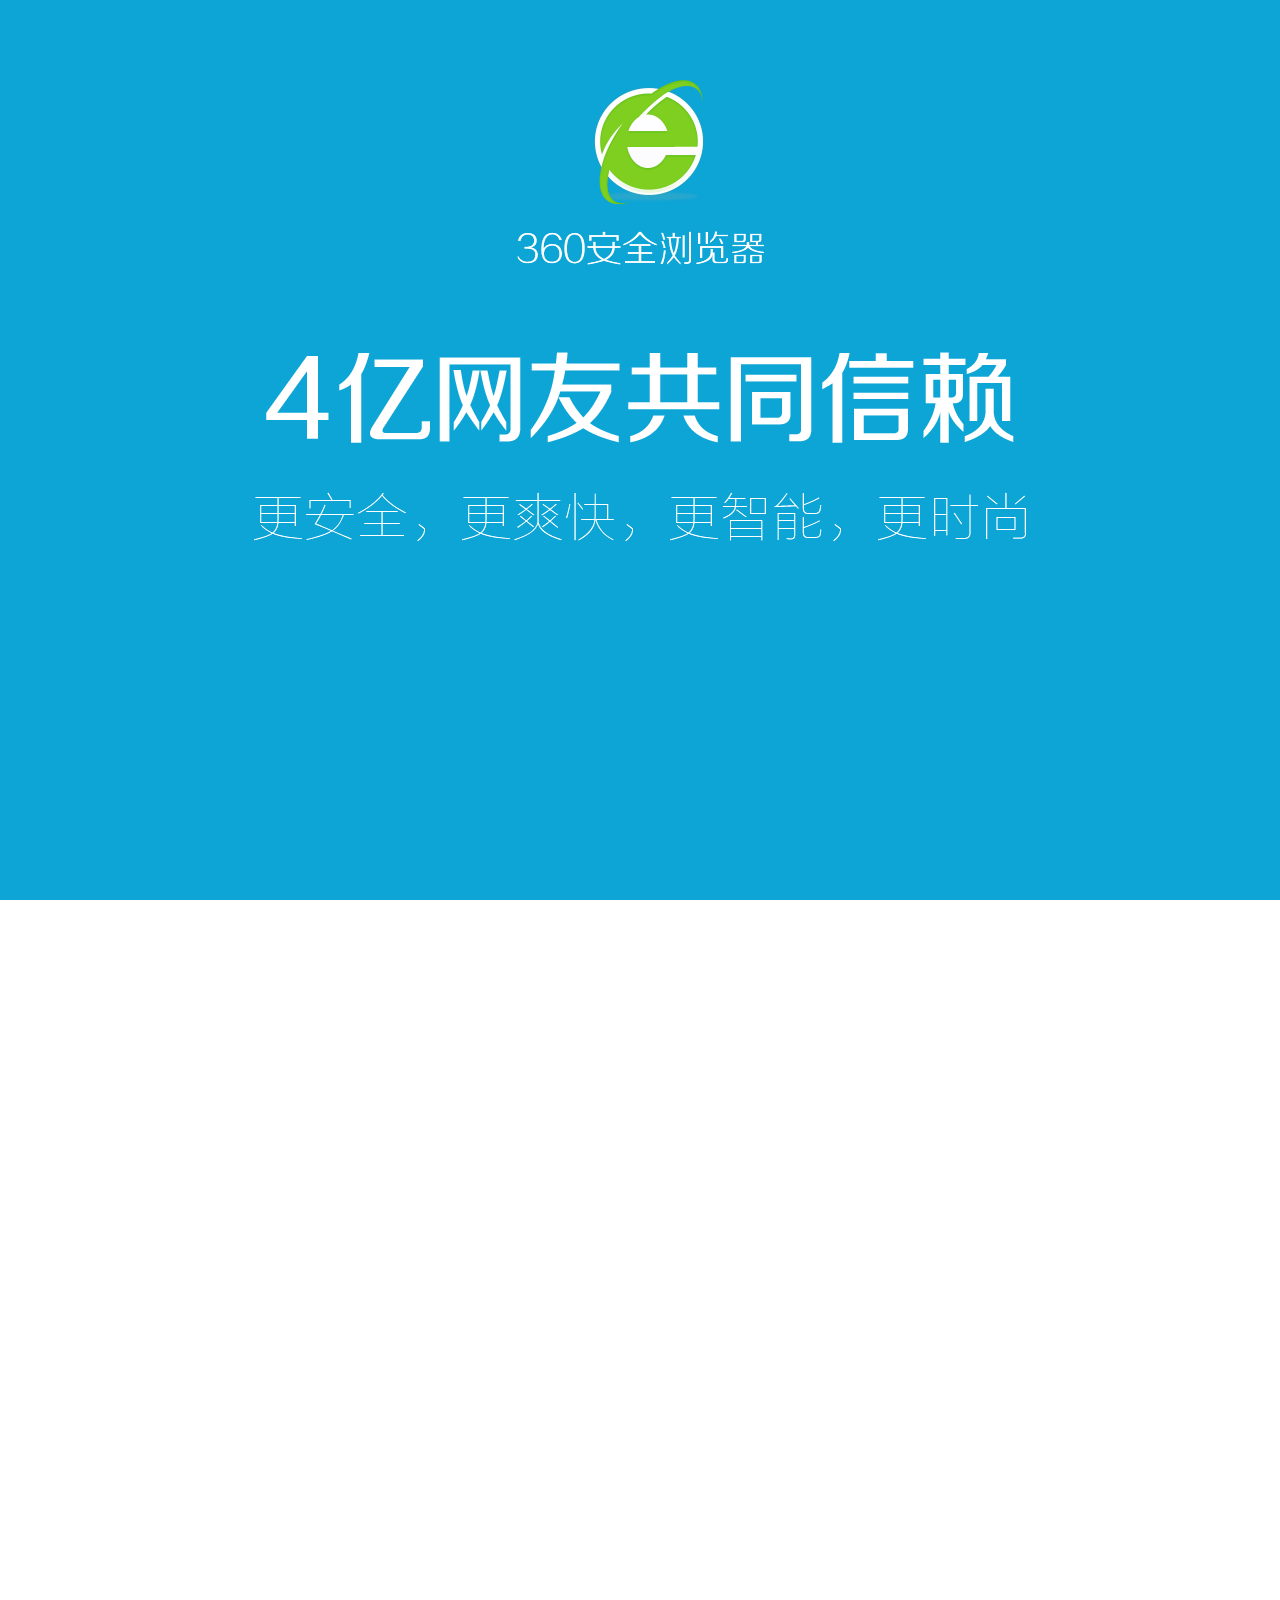
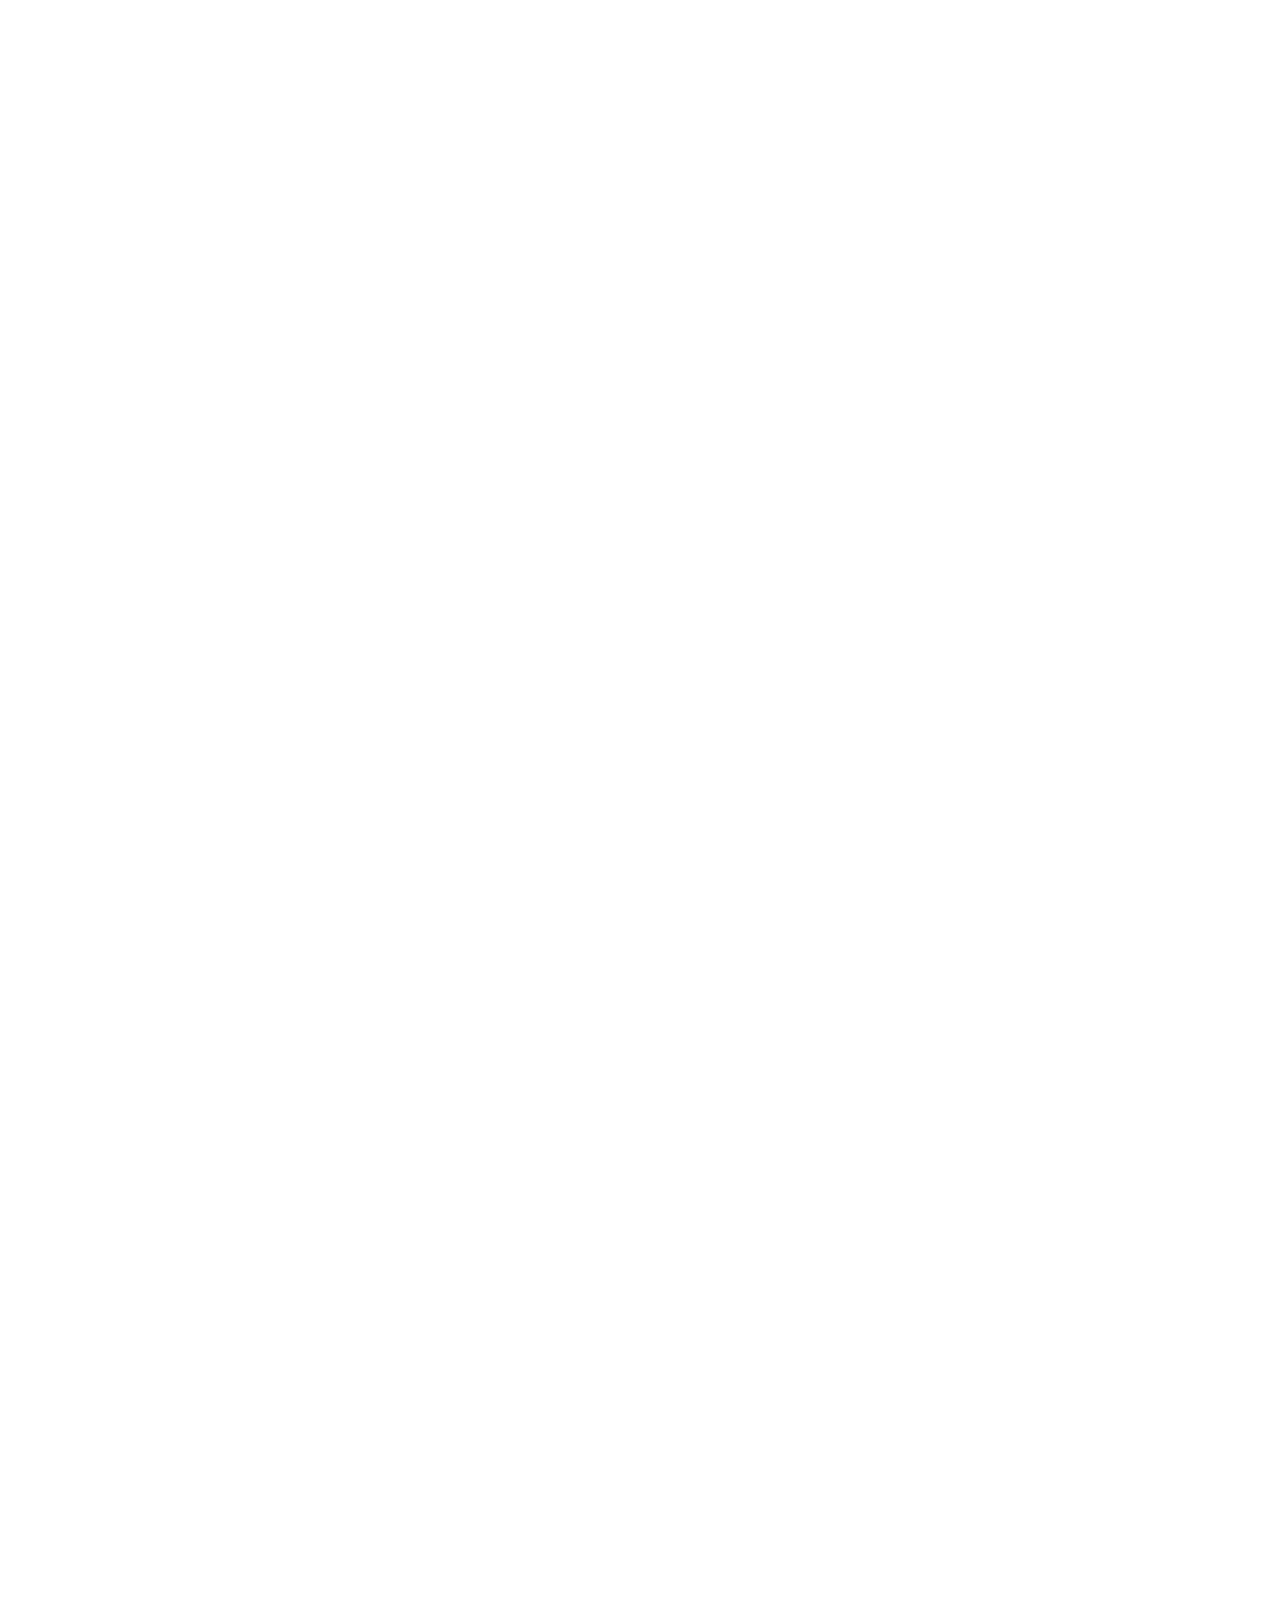
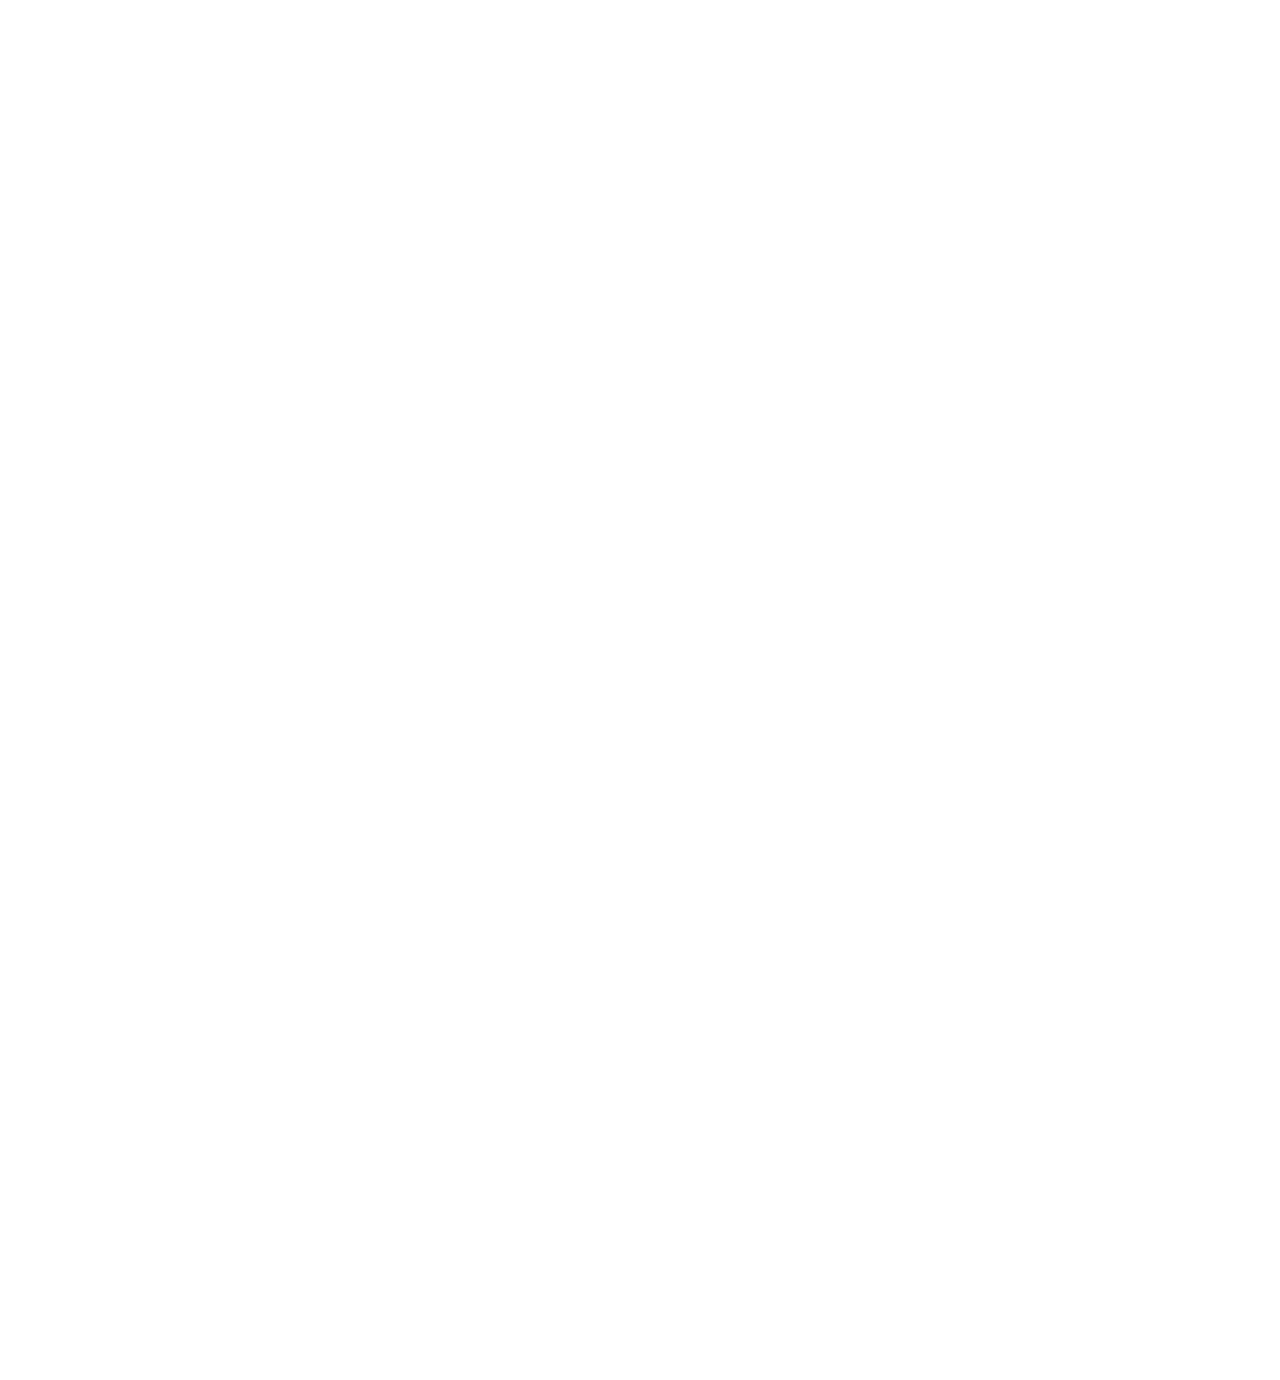
<file: 360.html>
<!DOCTYPE html>
<html lang="en">
<head>
	<meta charset="UTF-8">
	<title>360</title>
	<link rel="stylesheet" href="css/360.css">
</head>
<body>
	<div id="fullpage">
		<!-- 第一屏 -->
		<div class="section first">
			<!-- LOGO -->
			<div class="logo"></div>
			<!-- 文字 -->
			<div class="text">
				<img src="images/360Img/text_1.png" alt="">
				<img src="images/360Img/text_2.png" alt="">
				<img src="images/360Img/text_3.png" alt="">
				<img src="images/360Img/text_4.png" alt="">
				<img src="images/360Img/text_5.png" alt="">
				<img src="images/360Img/text_6.png" alt="">
				<img src="images/360Img/text_7.png" alt="">
				<img src="images/360Img/text_8.png" alt="">
			</div>
			<!-- 信息 -->
			<div class="info"></div>
		</div>
		<!-- 第二屏 -->
		<div class="section second">
			<!-- 盾牌 -->
			<div class="shield">
				<img src="images/360Img/shield_1.png" alt="">
				<img src="images/360Img/shield_2.png" alt="">
				<img src="images/360Img/shield_3.png" alt="">
				<img src="images/360Img/shield_4.png" alt="">
				<img src="images/360Img/shield_5.png" alt="">
				<img src="images/360Img/shield_6.png" alt="">
				<img src="images/360Img/shield_7.png" alt="">
				<img src="images/360Img/shield_8.png" alt="">
				<img src="images/360Img/shield_9.png" alt="">
			</div>
			<!-- 信息 -->
			<div class="info"></div>
		</div>
		<!-- 第三屏 -->
		<div class="section third">
			<!-- 信息 -->
			<div class="info"></div>
			<!-- 圆环 -->
			<div class="circle"></div>
			<!-- 火箭 -->
			<div class="rocket"></div>
		</div>
		<!-- 第四屏 -->
		<div class="section fourth">
			<!-- 搜索 -->
			<div class="search">
				<div class="key"></div>
				<div class="input"></div>
				<div class="wrap">
					<div class="result"></div>
				</div>
			</div>
			<!-- 信息 -->
			<div class="info"></div>
		</div>
		<!-- 第五屏 -->
		<div class="section fifth">
			<!-- 信息 -->
			<div class="info"></div>
			<!-- 浏览器 -->
			<div class="broswer">
				<!-- 四边框 -->
				<div class="leftline"></div>
				<div class="topline"></div>
				<div class="rightline"></div>
				<div class="bottomline"></div>
				<!-- 工具栏 -->
				<div class="toolbar"></div>
				<!-- 边框盒子 -->
				<div class="box">
					<span></span>
				</div>
				<div class="line"></div>
				<!-- 其它 -->
				<div class="extra"></div>
			</div>
		</div>
	</div>
	<script src="lib/jquery/jquery.min.js"></script>
	<script src="lib/jquery.fullPage.min.js"></script>
	<script>
		$('#fullpage').fullpage({
			// 设置背景色
			sectionsColor : ['#0da5d6', '#2AB561', '#DE8910', '#16BA9D', '#0DA5D6'],
			afterLoad: function (anchorLink, index) {
				$('.section').removeClass('current');
				
				// 延时100毫秒执行
				setTimeout(function () {
					$('.section').eq(index - 1).addClass('current');
				}, 100);
			}
		});
	</script>
</body>
</html>
</file>
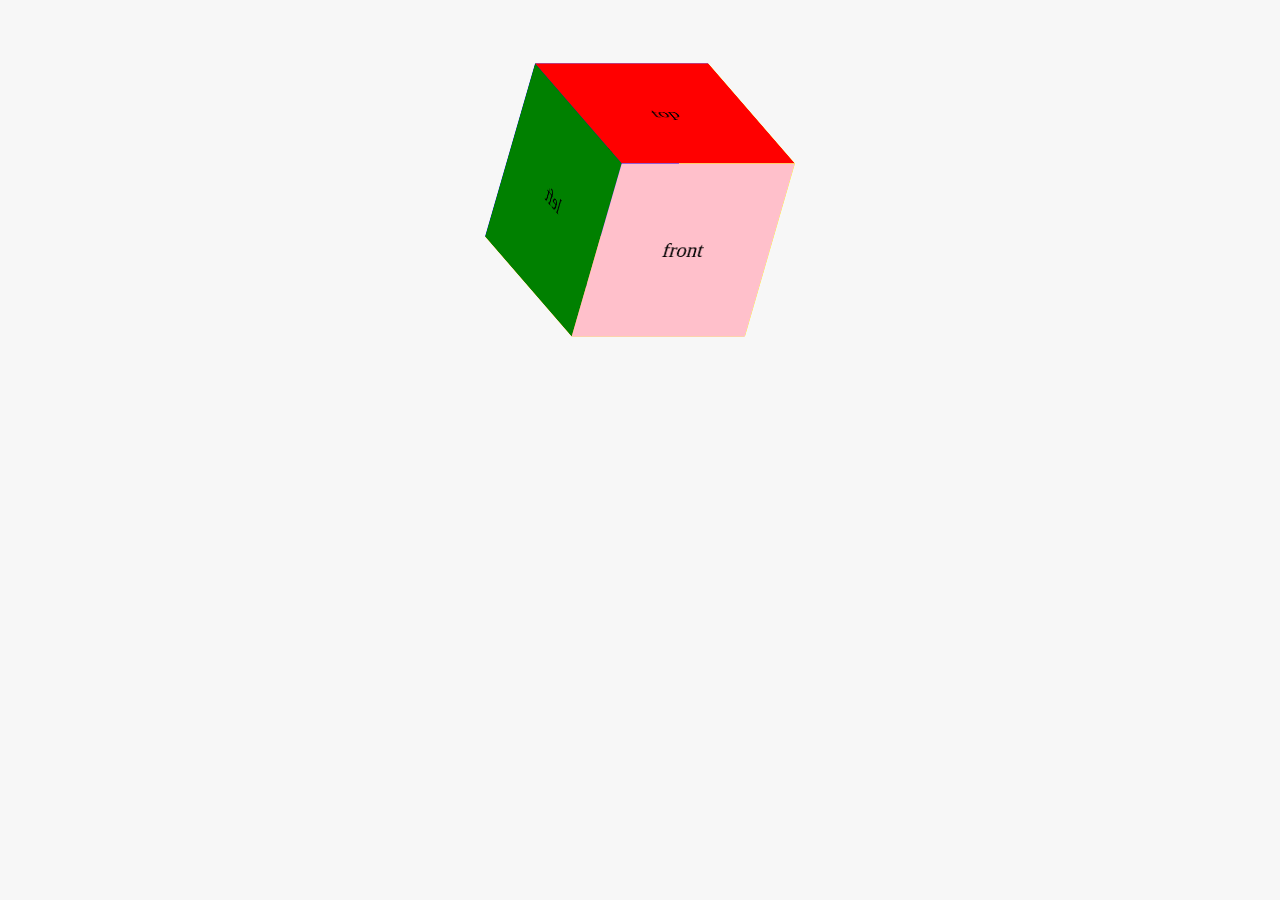
<file: 3D.html>
<!DOCTYPE html>
<html lang="en">
<head>
	<meta charset="UTF-8">
	<title>CSS 3D转换</title>
	<style>
		body {
			margin: 0;
			padding: 0;
			background-color: #F7F7F7;
		}

		.box {
			width: 200px;
			height: 200px;
			text-align: center;
			line-height: 200px;
			font-size: 24px;
			margin: 100px auto;
			position: relative;
			transform: rotateY(30deg) rotateX(-30deg);
			transform-style: preserve-3d;

			animation: rotate 8s linear infinite;
		}

		.front, .back, .left, .right, .top, .bottom {
			width: 200px;
			height: 200px;
			position: absolute;
			top: 0;
			left: 0;
			/*opacity: 0.5;*/
		}

		.front {
			background-color: pink;
			transform: rotateY(0) translateZ(100px);
		}

		.back {
			background-color: blue;
			transform:  translateZ(-100px);
		}

		.left {
			background-color: green;
			transform:  rotateY(90deg) translateZ(-100px);
		}

		.right {
			background-color: yellow;
			transform: rotateY(90deg) translateZ(100px);
		}

		.top {
			background-color: red;
			transform: rotateX(90deg) translateZ(100px);
		}

		.bottom {
			background-color: orange;
			transform:  rotateX(90deg) translateZ(-100px);
		}

		@keyframes rotate {
			from {
				transform: rotateX(0) rotateY(360deg);
			}

			to {
				transform: rotateX(360deg) rotateY(0);
			}
		}
	</style>
</head>
<body>
	<div class="box">
		<div class="front">front</div>
		<div class="back">back</div>
		<div class="left">left</div>
		<div class="right">right</div>
		<div class="top">top</div>
		<div class="bottom">bottom</div>
	</div>
</body>
</html>
</file>
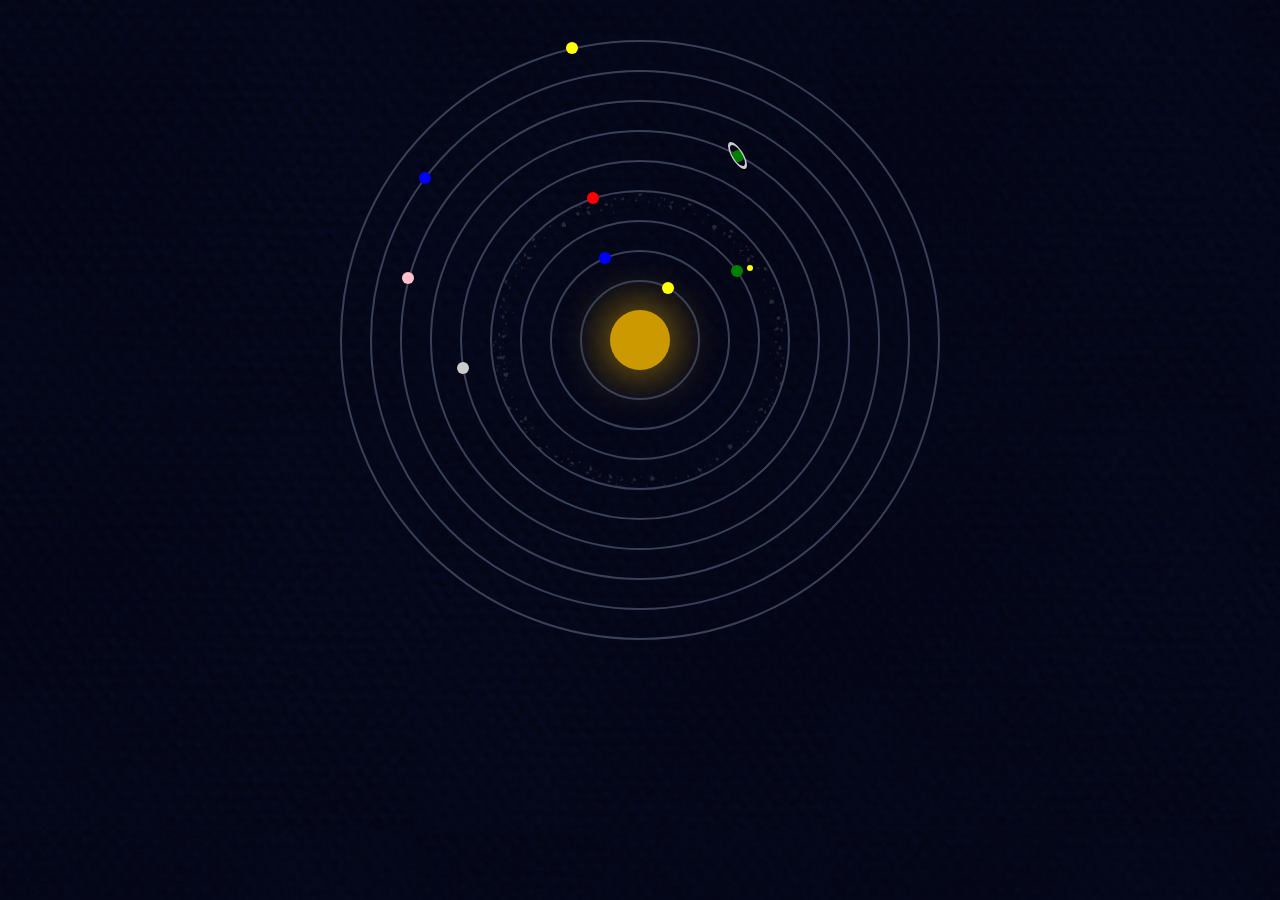
<file: C3.html>
<!DOCTYPE html>
<html lang="en">
<head>
	<meta charset="UTF-8">
	<title>CSS3 动画宇宙</title>
	<style>
		body {
			margin: 0;
			padding: 0;
			background: #080e24 url(images/C3Img/bg.jpg) repeat;
		}

		ul {
			width: 600px;
			height: 600px;
			margin: 40px auto;
			position: relative;
			list-style: none;
		}

		ul li {
			border: 2px solid #394057;
			position: absolute;
			left: 50%;
			top: 50%;
			border-radius: 50%;
			transform: translate(-50%, -50%);
			box-sizing: border-box;

			animation-iteration-count: infinite;
			animation-timing-function: linear;
			animation-name: orbit;
		}

		ul li span {
			display: block;
			position: absolute;
			left: 0;
			width: 12px;
			height: 12px;
			border-radius: 50%;
		}

		ul li:nth-child(1) {
			width: 60px;
			height: 60px;
			border: none;
			box-shadow: 0 0 50px #c90;
			background-color: #C90;
			animation-duration: 5s;
		}

		ul li:nth-child(2) {
			width: 120px;
			height: 120px;
			animation-duration: 6s;
		}

		ul li:nth-child(2) span {
			background-color: yellow;
			left: 80px;
			top: 0;
		}

		ul li:nth-child(3) {
			width: 180px;
			height: 180px;
			animation-duration: 10s;
		}

		ul li:nth-child(3) span {
			background-color: blue;
			left: 47px;
			top: 0;
		}

		ul li:nth-child(4) {
			width: 240px;
			height: 240px;
			animation-duration: 12s;
		}

		ul li:nth-child(4) > span {
			background-color: green;
			left: 209px;
			top: 43px;
			animation: orbit 2s infinite linear;
		}

		ul li:nth-child(4) > span span {
			width: 6px;
			height: 6px;
			left: 16px;
			background-color: yellow;
		}

		ul li:nth-child(5) {
			width: 300px;
			height: 300px;
			background-image: url(images/C3Img/asteroids_meteorids.png);
			background-size: cover;
			animation-duration: 25s;
		}

		ul li:nth-child(5) span {
			background-color: red;
			left: 95px;
			top: 0;
		}

		ul li:nth-child(6) {
			width: 360px;
			height: 360px;
			animation-duration: 20s;
		}

		ul li:nth-child(6) span {
			background-color: #CCC;
			left: -5px;
			top: 200px;
		}

		ul li:nth-child(7) {
			width: 420px;
			height: 420px;
			animation-duration: 30s;
		}

		ul li:nth-child(7) > span {
			background-color: green;
			left: 300px;
			top: 18px;
		}

		ul li:nth-child(7) > span span {
			width: 15px;
			height: 15px;
			border: 2px solid #CCC;
			left: -4px;
			top: -4px;
			transform: skew(0, 45deg);
		}

		ul li:nth-child(8) {
			width: 480px;
			height: 480px;
			animation-duration: 35s;
		}

		ul li:nth-child(8) span {
			background-color: pink;
			left: 0;
			top: 170px;
		}

		ul li:nth-child(9) {
			width: 540px;
			height: 540px;
			animation-duration: 40s;
		}

		ul li:nth-child(9) span {
			background-color: blue;
			left: 47px;
			top: 100px;
		}

		ul li:nth-child(10) {
			width: 600px;
			height: 600px;
			animation-duration: 45s;
		}

		ul li:nth-child(10) span {
			background-color: yellow;
			left: 224px;
			top: 0;
		}

		@keyframes orbit {
			0% {
				transform: translate(-50%, -50%) rotate(0deg);
			}

			100% {
				transform: translate(-50%, -50%) rotate(360deg);
			}
		}
	</style>
</head>
<body>
	<ul>
		<li></li>
		<li><span></span></li>
		<li><span></span></li>
		<li><span><span></span></span></li>
		<li><span></span></li>
		<li><span></span></li>
		<li><span><span></span></span></li>
		<li><span></span></li>
		<li><span></span></li>
		<li><span></span></li>
	</ul>
</body>
</html>
</file>
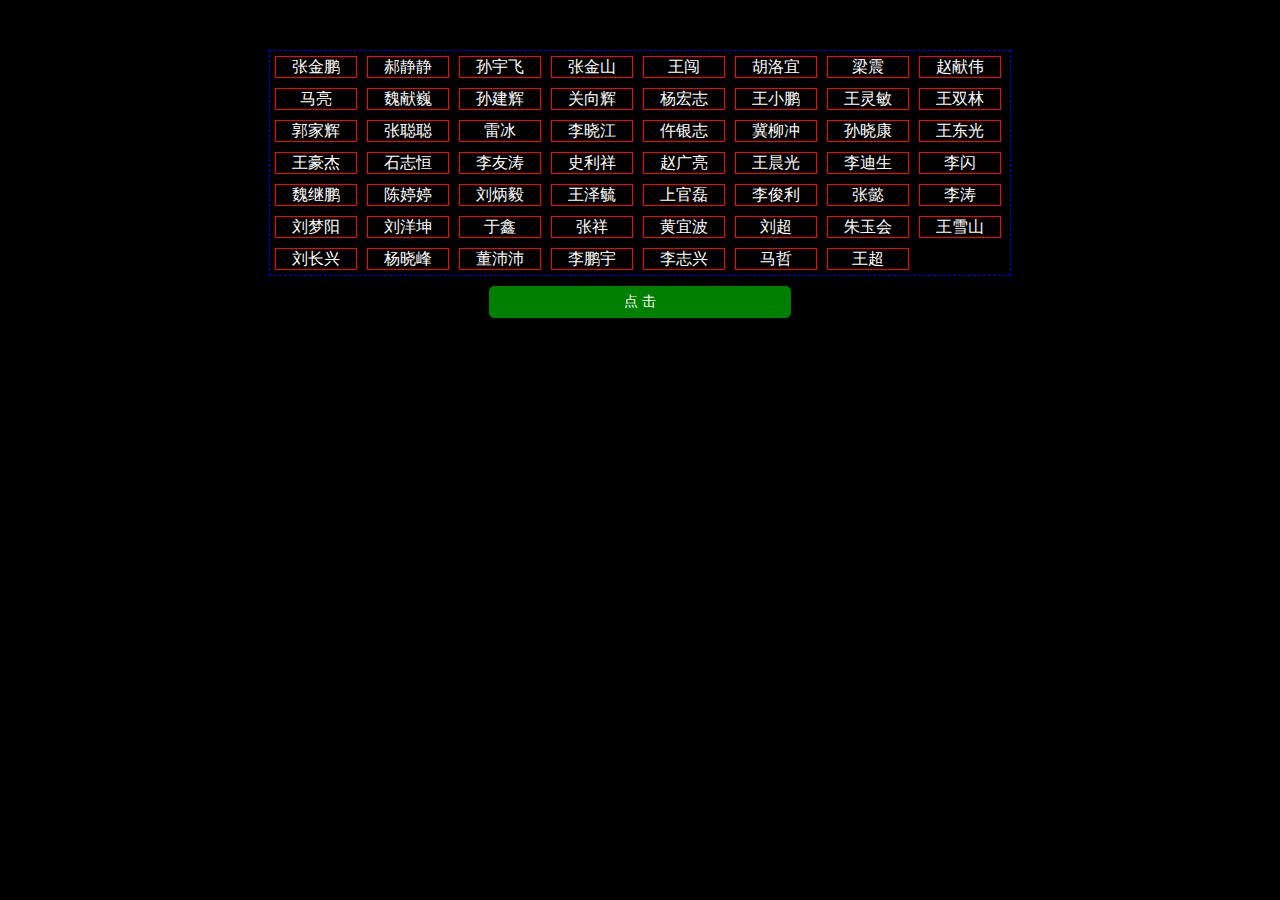
<file: callTheRoll.html>
<!-- Dk 2016年4月9日 23:43:40 -->
<!doctype html>
<html>
<head>
    <meta charset="utf-8"/>
    <title>随机点名</title>
    <style type="text/css">
        body {
            background-color: #000;
        }
        .rect {
            width: 80px;
            height: 20px;
            border: 1px solid red;
            line-height: 20px;
            text-align: center;
            float: left;
            margin: 5px 5px;
            color: #fff;
        }
        #container {
            width: 740px;
            margin: 50px auto 10px;
            border: 1px dashed blue;
        }
        .clear {
            clear: both;
        }
        #button {
            width: 300px;
            height: 30px;
            border: 1px solid green;
            border-radius: 5px;
            color: #fff;
            background-color: green;
            font-size: 14px;
            line-height: 30px;
            text-align: center;
            margin: 0 auto;
            cursor: pointer;
        }
        #button:active {
            background-color: lightgreen;
        }
        .select {
            background-color: yellow;
            color: #000;
        }
    </style>
    <script type="text/Javascript" id="data">
        /*
        张金鹏 郝静静 孙宇飞 张金山 王闯  胡洛宜 梁震  赵献伟 马亮  魏献巍 孙建辉 关向辉 杨宏志 王小鹏 王灵敏 王双林 郭家辉 张聪聪
        雷冰  李晓江 仵银志 冀柳冲 孙晓康 王东光 王豪杰 石志恒 李友涛 史利祥 赵广亮 王晨光 李迪生 李闪  魏继鹏 陈婷婷 刘炳毅 王泽毓
        上官磊 李俊利 张懿  李涛  刘梦阳 刘洋坤 于鑫  张祥  黄宜波 刘超  朱玉会 王雪山 刘长兴 杨晓峰 董沛沛 李鹏宇 李志兴 马哲  王超
         */
    </script>
    <script type="text/Javascript">
        var D = {
            id: function (idName) {
                return document.getElementById(idName);
            },
            getData: function (idName) {
                var node = this.id(idName),
                        txt;
                txt = node
                        .innerHTML
                        .replace(/\/\*|\*\//g, "")
                        .replace(/\s+/g, " ")
                        .trim();
                node.parentNode.removeChild(node);
                return txt.split(' ');
            },
            cFrag: function () {
                return document.createDocumentFragment();
            },
            cElem: function (name) {
                return document.createElement(name);
            }
        }
        onload = function () {
            // 添加数据
            var list = D.getData('data'),
                    docfrag = D.cFrag(),
                    nodes = [], i,
                    clearNode;
            for (i = 0; i < list.length; i++) {
                var div = D.cElem('div');
                div.innerHTML = list[i];
                div.className = 'rect';
                docfrag.appendChild(div);
                nodes.push(div);
            }
            D.id('container').appendChild(docfrag);
            clearNode = D.cElem('div');
            clearNode.className = 'clear';
            D.id('container').appendChild(clearNode);
            // 绑定计时器
            var start = false,
                    interval,
                    select;
            D.id('button').onclick = function () {
                if (start) { 	// 滚动
                    clearInterval(interval);
                    this.innerHTML = '点 击';
                } else { 		// 停止
                    interval = setInterval(function () {
                        if (select) select.className = 'rect';
                        var i = parseInt(Math.random() * 1000) % list.length;
                        select = nodes[i];
                        select.className += ' select';
                    }, 5);
                    this.innerHTML = '停 止';
                }
                start = !start;
            };
        };
    </script>
</head>
<body>
<div id="container">
</div>
<div id="button">点 击</div>
</body>
</html>
</file>
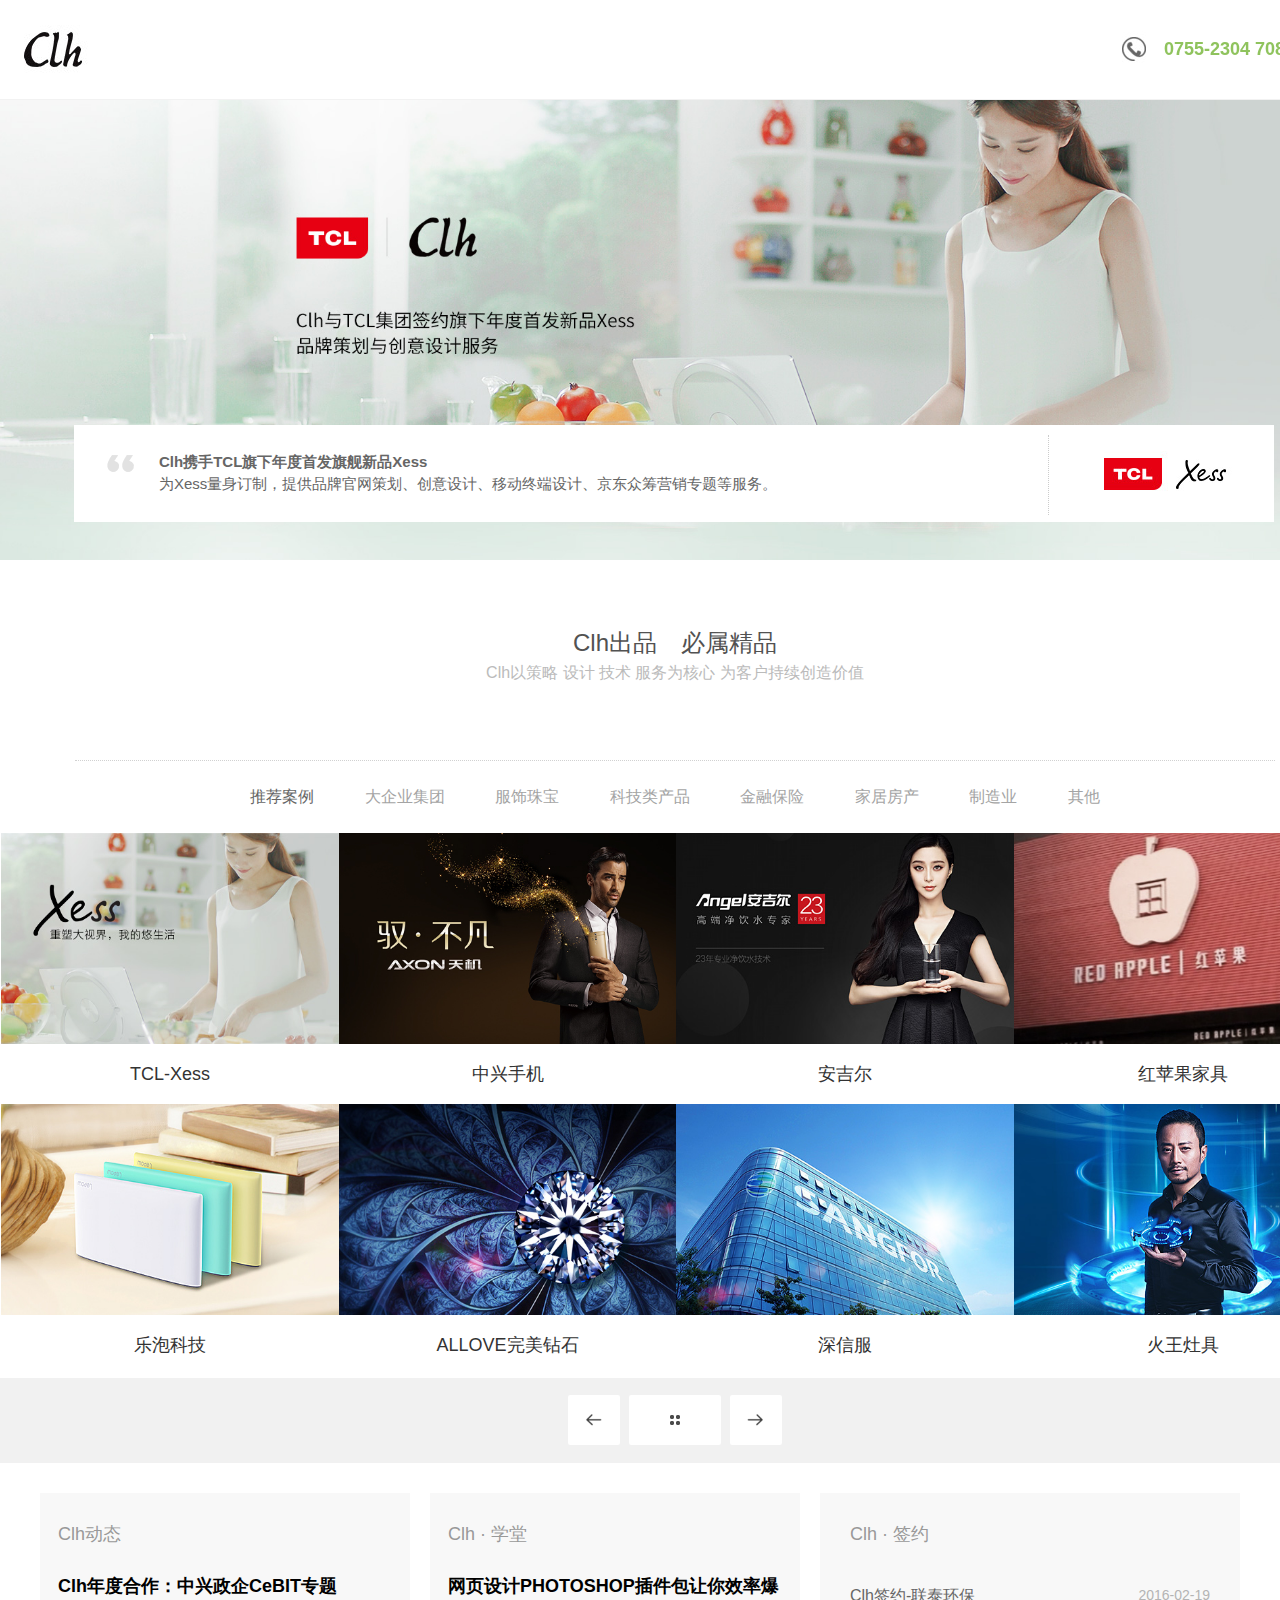
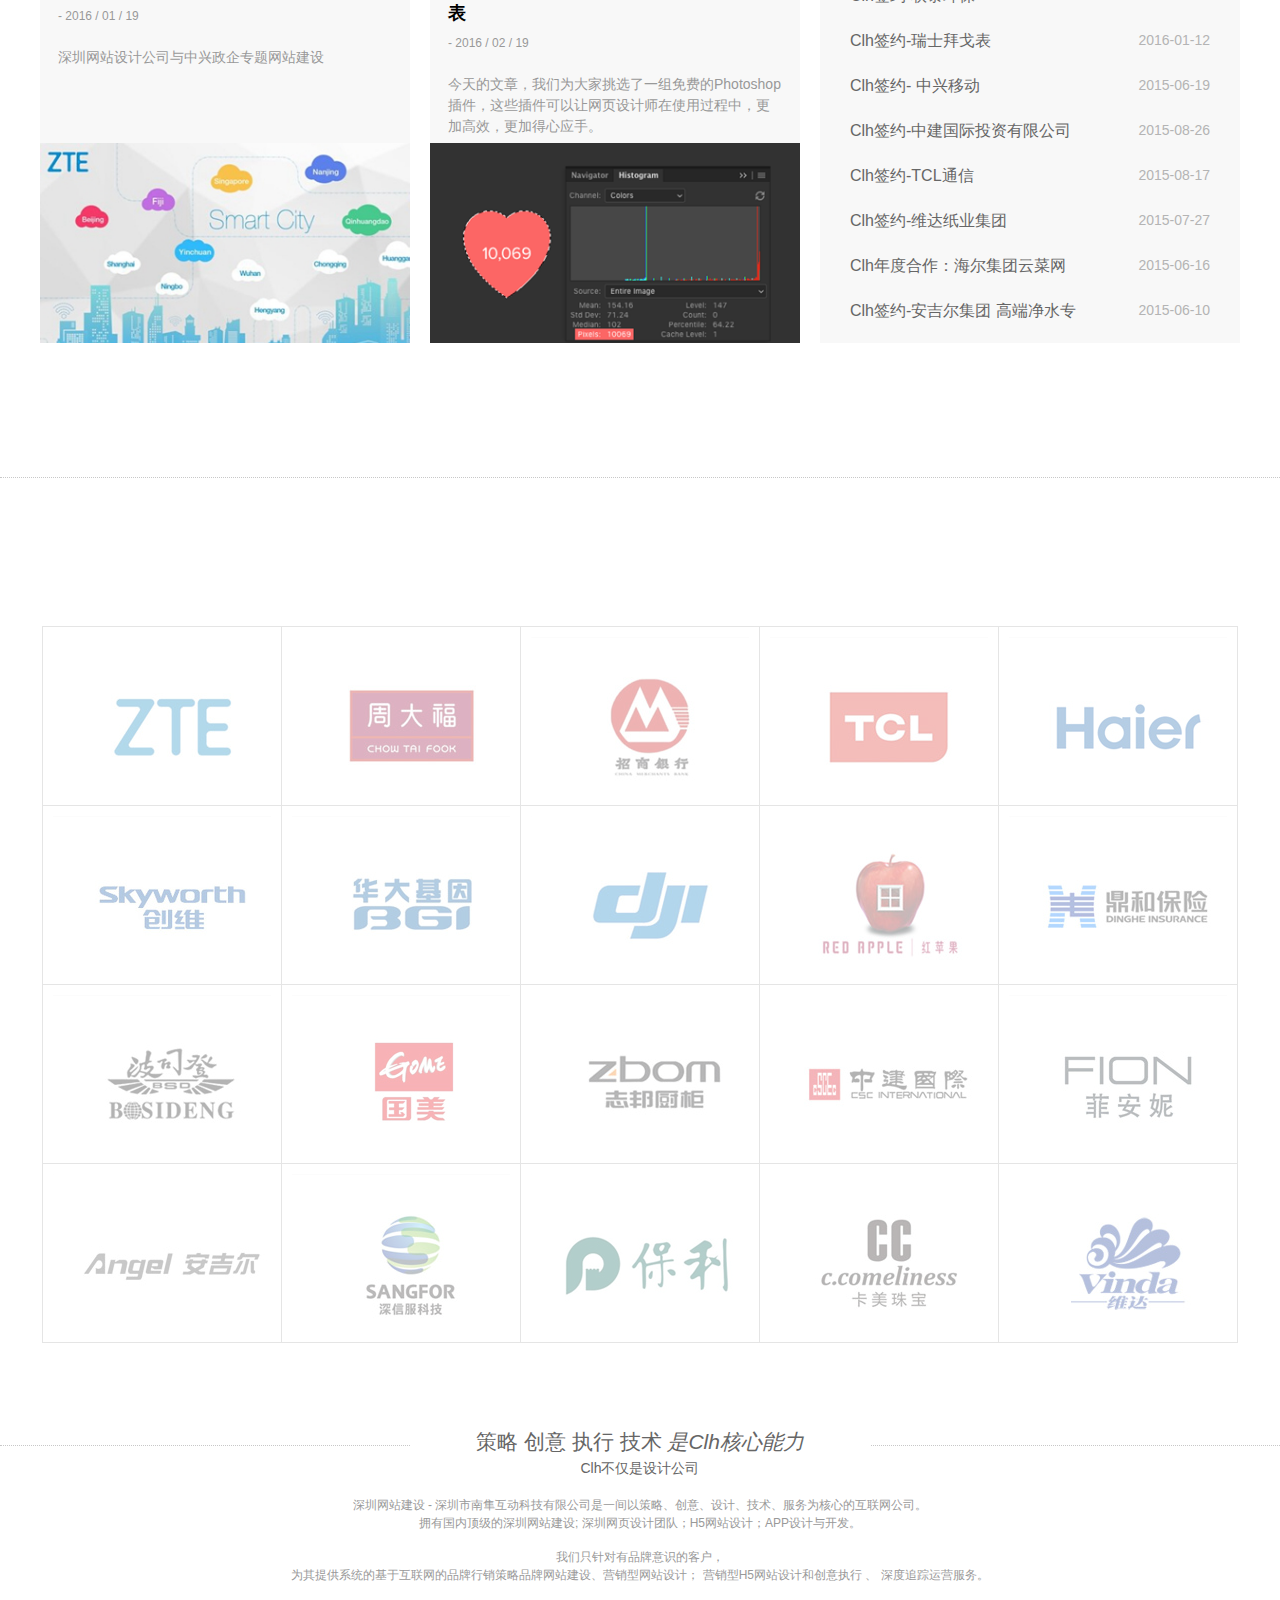
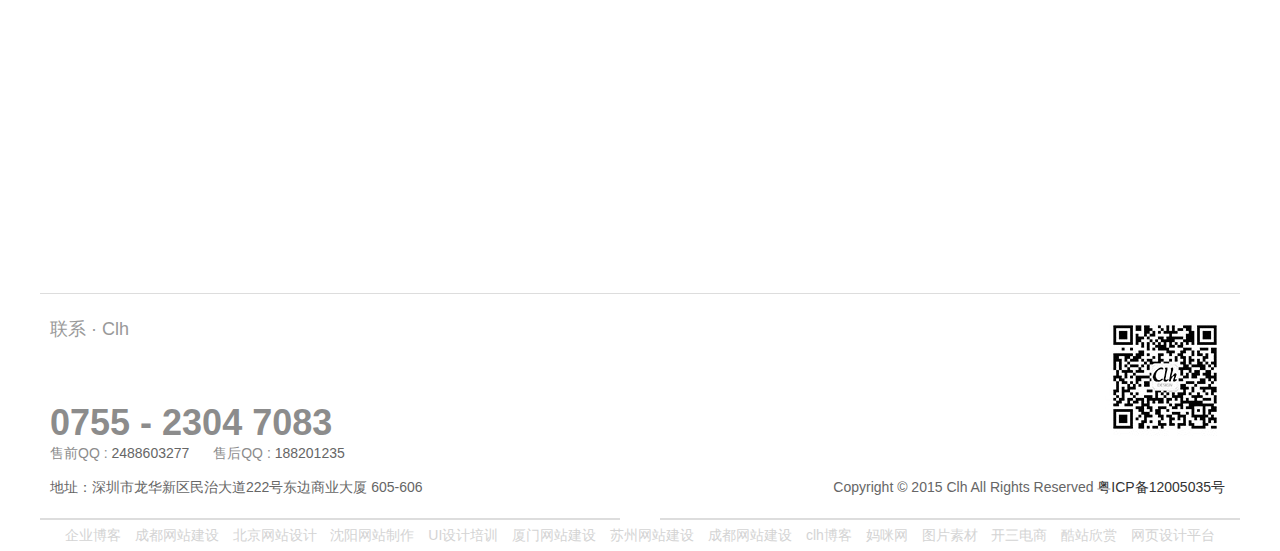
<file: clh.html>
<!DOCTYPE html>
<html>
<head lang="en">
    <meta charset="UTF-8">
    <title>CLH</title>
    <link rel="stylesheet" href="css/clhBase.css"/>
    <link rel="stylesheet" href="css/clh.css"/>
    <script src="lib/jquery/jquery.min.js"></script>
    <script src="js/clh.js"></script>
</head>
<body>
<!--header部分开始-->
<div class="header">
    <a href="#" class="logo"><img src="images/clhImg/logo.jpg" alt="logo"/></a>

    <div class="nav">
        <a href="##">品牌案例</a>
        <a href="##">微营销</a>
        <a href="##">动态</a>
        <a href="##">关于Clh</a>
        <a href="##">优势</a>
        <a href="##">联系</a>
        <span class="nav_line"></span>

        <h1>0755-2304 7083</h1>
    </div>
</div>
<!--header部分结束-->

<!--content部分开始-->
<div class="content">
    <!--banner部分开始-->
    <div class="banner">
        <ul class="changepic">
            <li><img src="images/clhImg/change1.jpg"/></li>
            <li><img src="images/clhImg/change2.jpg"/></li>
            <li><img src="images/clhImg/change3.jpg"/></li>
        </ul>
        <ol class="circle">
            <li><span></span></li>
            <li><span></span></li>
            <li><span></span></li>
        </ol>
        <div class="msgdiv">
            <ul class="msg">
                <li><p style="display: inline-block"><b
                        style="font-size:15px;color:#666;font-weight:bold;">Clh携手TCL旗下年度首发旗舰新品Xess</br></b><b
                        style="font-size:15px;">为Xess量身订制，提供品牌官网策划、创意设计、移动终端设计、京东众筹营销专题等服务。</b></p>

                    <div class="msgpic" style="display: inline-block;">
                        <img src="images/clhImg/change1_1.jpg"/>
                    </div>
                </li>
                <li><p style="display: inline-block"><b style="font-size:15px;">Clh作为
                    高端净饮水专家-安吉尔2015-2016年度品牌策划与创意设计合作伙伴</br>输出方案及创意设计成果受到集团高层一致美赞。</b></p>

                    <div class="msgpic" style="display: inline-block;">
                        <img src="images/clhImg/change2_1.jpg"/>
                    </div>
                </li>
                <li><p style="display: inline-block" id="ZTE"><b
                        style="font-size:18px; color:#000; font-weight:bold;line-height:30px;">跨平台 响应式</br></b><b
                        style="font-size:15px;">助力中兴手机互联网战略布局，实现全网营销覆盖</b></p>

                    <div class="msgpic" style="display: inline-block; height: 80px;">
                        <img src="images/clhImg/change3_1.jpg" style="margin-top: 20px"/>
                    </div>
                </li>
            </ul>
        </div>
    </div>
    <!--banner部分结束-->

    <!--guild部分开始-->
    <div class="guild">
        <h2>Clh出品　必属精品</h2>

        <p>Clh以策略 设计 技术 服务为核心 为客户持续创造价值</p>

        <div class="guild_link">
            <span>推荐案例</span>
            <a href="##" class="act">大企业集团</a>
            <a href="##">服饰珠宝</a>
            <a href="##">科技类产品</a>
            <a href="##">金融保险</a>
            <a href="##">家居房产</a>
            <a href="##">制造业</a>
            <a href="##">其他</a>
        </div>
        <div class="guild_pics">
            <ul>
                <li><a href="##">
                    <img src="images/clhImg/1_1.jpg" alt=""/>

                    <p>TCL 科技产品</p>
                    <h5>TCL-Xess</h5>
                </a></li>
                <li><a href="##">
                    <img src="images/clhImg/1_2.jpg" alt=""/>

                    <p>手机 百强 新品发布会</p>
                    <h5>中兴手机</h5>
                </a></li>
                <li><a href="##">
                    <img src="images/clhImg/1_3.jpg" alt=""/>

                    <p>净水器 饮水机 科技产品</p>
                    <h5>安吉尔</h5>
                </a></li>
                <li><a href="##">
                    <img src="images/clhImg/1_4.jpg" alt=""/>

                    <p>家具 制造业 家私</p>
                    <h5>红苹果家具</h5>
                </a></li>
                <li><a href="##">
                    <img src="images/clhImg/1_5.jpg" alt=""/>

                    <p>科技 产品 品牌</p>
                    <h5>乐泡科技</h5>
                </a></li>
                <li><a href="##">
                    <img src="images/clhImg/1_6.jpg" alt=""/>

                    <p>钻石 珠宝 十心十箭</p>
                    <h5>ALLOVE完美钻石</h5>
                </a></li>
                <li><a href="##">
                    <img src="images/clhImg/1_7.jpg" alt=""/>

                    <p>服务器 数据 互联网+</p>
                    <h5>深信服</h5>
                </a></li>
                <li><a href="##">
                    <img src="images/clhImg/1_8.jpg" alt=""/>

                    <p>火王 燃气灶 厨电</p>
                    <h5>火王灶具</h5>
                </a></li>
            </ul>
            <ul>
                <li><a href="##">
                    <img src="images/clhImg/2_1.jpg" alt=""/>

                    <p>APP 商城 物业管理</p>
                    <h5>保利开门</h5>
                </a></li>
                <li><a href="##">
                    <img src="images/clhImg/2_2.jpg" alt=""/>

                    <p>证券 基金 金融</p>
                    <h5>菁英时代</h5>
                </a></li>
                <li><a href="##">
                    <img src="images/clhImg/2_3.jpg" alt=""/>

                    <p>集团招聘 建筑承包</p>
                    <h5>中建国际</h5>
                </a></li>
                <li><a href="##">
                    <img src="images/clhImg/2_4.jpg" alt=""/>

                    <p>保险 金融 集团</p>
                    <h5>鼎和保险</h5>
                </a></li>
                <li><a href="##">
                    <img src="images/clhImg/2_5.jpg" alt=""/>

                    <p>珠宝 首饰</p>
                    <h5>德诚珠宝</h5>
                </a></li>
                <li><a href="##">
                    <img src="images/clhImg/2_6.jpg" alt=""/>

                    <p>LED显示屏 LED照明业务</p>
                    <h5>艾比森</h5>
                </a></li>
                <li><a href="##">
                    <img src="images/clhImg/2_7.jpg" alt=""/>

                    <p>基金会 艺术</p>
                    <h5>达利基金会</h5>
                </a></li>
                <li><a href="##">
                    <img src="images/clhImg/2_8.jpg" alt=""/>

                    <p>电源 电脑 家电</p>
                    <h5>航嘉</h5>
                </a></li>
            </ul>
            <ul>
                <li><a href="##">
                    <img src="images/clhImg/3_1.jpg" alt=""/>

                    <p>金融产业 澳洲农牧食品产业 高新材料产业 供应链服务产业</p>
                    <h5>地平线控股</h5>
                </a></li>
                <li><a href="##">
                    <img src="images/clhImg/3_2.jpg" alt=""/>

                    <p>钟表 瑞士名表</p>
                    <h5>奥古钟表</h5>
                </a></li>
                <li><a href="##">
                    <img src="images/clhImg/3_3.jpg" alt=""/>

                    <p>家装平台 智慧家居</p>
                    <h5>海尔云菜网</h5>
                </a></li>
                <li><a href="##">
                    <img src="images/clhImg/3_4.jpg" alt=""/>

                    <p>珠宝 首饰</p>
                    <h5>CC卡美珠宝</h5>
                </a></li>
                <li><a href="##">
                    <img src="images/clhImg/3_5.jpg" alt=""/>

                    <p>金融 工程担保</p>
                    <h5>中合银金融</h5>
                </a></li>
                <li><a href="##">
                    <img src="images/clhImg/3_6.jpg" alt=""/>

                    <p>电商 购物 APP</p>
                    <h5>伙购网</h5>
                </a></li>
                <li><a href="##">
                    <img src="images/clhImg/3_7.jpg" alt=""/>

                    <p>珠宝 首饰 活动</p>
                    <h5>周大福</h5>
                </a></li>
                <li><a href="##">
                    <img src="images/clhImg/3_8.jpg" alt=""/>

                    <p>大型集团，制造业</p>
                    <h5>国美招聘</h5>
                </a></li>
            </ul>
            <ul>
                <li><a href="##">
                    <img src="images/clhImg/4_1.png" alt=""/>

                    <p></p>
                    <h5>天道酬勤</h5>
                </a></li>
                <li><a href="##">
                    <img src="images/clhImg/4_2.jpg" alt=""/>

                    <p>香港 品牌服饰 潮流</p>
                    <h5>TOUCH服饰</h5>
                </a></li>
                <li><a href="##">
                    <img src="images/clhImg/4_3.jpg" alt=""/>

                    <p>茶叶 健康</p>
                    <h5>深宝茶叶</h5>
                </a></li>
                <li><a href="##">
                    <img src="images/clhImg/4_4.jpg" alt=""/>

                    <p>品牌 男装</p>
                    <h5>波司登</h5>
                </a></li>
                <li><a href="##">
                    <img src="images/clhImg/4_5.jpg" alt=""/>

                    <p>LED显示屏 LED照明业务</p>
                    <h5>微光照明</h5>
                </a></li>
                <li><a href="##">
                    <img src="images/clhImg/4_6.jpg" alt=""/>

                    <p>FA顾问服务 财务外包</p>
                    <h5>橙蟹金融</h5>
                </a></li>
                <li><a href="##">
                    <img src="images/clhImg/4_7.jpg" alt=""/>

                    <p>手机 老人机 移动医疗科技</p>
                    <h5>福满多</h5>
                </a></li>
                <li><a href="##">
                    <img src="images/clhImg/4_8.png" alt=""/>

                    <p></p>
                    <h5>英特尔</h5>
                </a></li>
            </ul>
        </div>
        <span class="works_ctrl">
            <button id="works_prev"></button>
            <a href="##" target="_blank" id="works_more"></a>
            <button id="works_next"></button>
        </span>
    </div>
    <!--guild部分结束-->

    <!--news部分开始-->
    <div class="news">
        <div class="item">
            <h3><a href="##">Clh动态</a></h3>
            <a href="##" title="Clh年度合作：中兴政企CeBIT专题"><h5>Clh年度合作：中兴政企CeBIT专题</h5></a>
            <span>- 2016 / 01 / 19 </span>
            <summary>深圳网站设计公司与中兴政企专题网站建设</summary>
            <div class="pic">
                <img src="images/clhImg/bg_2.jpg"/>
            </div>

        </div>
        <div class="item">
            <h3><a href="##">Clh · 学堂</a></h3>
            <a href="##" title="网页设计PHOTOSHOP插件包让你效率爆表"><h5>网页设计PHOTOSHOP插件包让你效率爆表</h5></a>
            <span>- 2016 / 02 / 19 </span>
            <summary>今天的文章，我们为大家挑选了一组免费的Photoshop 插件，这些插件可以让网页设计师在使用过程中，更加高效，更加得心应手。</summary>
            <div class="pic">
                <img src="images/clhImg/bg_1.png"/>
            </div>

        </div>
        <div class="signing">
            <h3><a href="##">Clh · 签约</a></h3>
            <ul>

                <li>
                    <a href="##" title="Clh签约-联泰环保">Clh签约-联泰环保</a>
                    <span>2016-02-19</span>
                </li>

                <li>
                    <a href="##" title="Clh签约-瑞士拜戈表">Clh签约-瑞士拜戈表</a>
                    <span>2016-01-12</span>
                </li>

                <li>
                    <a href="##" title="Clh签约- 中兴移动">Clh签约- 中兴移动</a>
                    <span>2015-06-19</span>
                </li>

                <li>
                    <a href="##" title="Clh签约-中建国际投资有限公司">Clh签约-中建国际投资有限公司</a>
                    <span>2015-08-26</span>
                </li>

                <li>
                    <a href="##" title="Clh签约-TCL通信">Clh签约-TCL通信</a>
                    <span>2015-08-17</span>
                </li>

                <li>
                    <a href="##" title="Clh签约-维达纸业集团">Clh签约-维达纸业集团</a>
                    <span>2015-07-27</span>
                </li>

                <li>
                    <a href="##" title="Clh年度合作：海尔集团云菜网2015年度服务">Clh年度合作：海尔集团云菜网2015年度服务</a>
                    <span>2015-06-16</span>
                </li>

                <li>
                    <a href="##" title="Clh签约-安吉尔集团 高端净水专家">Clh签约-安吉尔集团 高端净水专家</a>
                    <span>2015-06-10</span>
                </li>

            </ul>
        </div>

    </div>
    <!--news部分结束-->

    <!--service部分开始-->
    <div class="service">
        <div class="service_link service_top">
            <div class="fiveyears">
                <h2>Clh 5 years</h2>

                <p>服务了哪些客户很重要 用心 更重要!</p>
                <span>点击 logo 查看Clh策略</span>
            </div>
            <ul>
                <li><a href="##" target="_blank">
                    <span><i class="clients01"></i></span>

                </a></li>
                <li><a href="##" target="_blank">
                    <span><i class="clients00"></i></span>

                </a></li>
                <li><a href="##" target="_blank">
                    <span><i class="clients02"></i></span>

                </a></li>
                <li><a href="##" target="_blank">
                    <span><i class="clients03"></i></span>

                </a></li>
                <li><a href="##" target="_blank">
                    <span><i class="clients04"></i></span>

                </a></li>
                <li><a href="##" target="_blank">
                    <span><i class="clients05"></i></span>

                </a></li>
                <li><a href="##" target="_blank">
                    <span><i class="clients06"></i></span>

                </a></li>
                <li><a href="##" target="_blank">
                    <span><i class="clients07"></i></span>

                </a></li>
                <li><a href="##" target="_blank">
                    <span><i class="clients08"></i></span>

                </a></li>
                <li><a href="##" target="_blank">
                    <span><i class="clients09"></i></span>

                </a></li>
                <li><a href="##" target="_blank">
                    <span><i class="clients10"></i></span>

                </a></li>
                <li><a href="##" target="_blank">
                    <span><i class="clients11"></i></span>

                </a></li>
                <li><a href="##" target="_blank">
                    <span><i class="clients12"></i></span>

                </a></li>
                <li><a href="##" target="_blank">
                    <span><i class="clients13"></i></span>

                </a></li>
                <li><a href="##" target="_blank">
                    <span><i class="clients14"></i></span>

                </a></li>
                <li><a href="##" target="_blank">
                    <span><i class="clients15"></i></span>

                </a></li>
                <li><a href="##" target="_blank">
                    <span><i class="clients16"></i></span>

                </a></li>
                <li><a href="##" target="_blank">
                    <span><i class="clients17"></i></span>

                </a></li>
                <li><a href="##" target="_blank">
                    <span><i class="clients18"></i></span>

                </a></li>
                <li><a href="##" target="_blank">
                    <span><i class="clients19"></i></span>

                </a></li>
            </ul>
        </div>
        <div class="servicebottom service_top">
            <div class="profession">
                <h2>策略 创意 执行 技术 <em>是Clh核心能力</em></h2>
                <span>Clh不仅是设计公司</span>
            </div>
            <div class="profession-nr">
                <p>深圳网站建设 - 深圳市南隼互动科技有限公司是一间以策略、创意、设计、技术、服务为核心的互联网公司。<br>拥有国内顶级的深圳网站建设; 深圳网页设计团队；H5网站设计；APP设计与开发。</p>

                <p>我们只针对有品牌意识的客户，<br>为其提供系统的基于互联网的品牌行销策略品牌网站建设、营销型网站设计； 营销型H5网站设计和创意执行 、 深度追踪运营服务。</p>
            </div>
            <div class="profession_list">
                <dl class="web">
                    <dt>高端网站建设</dt>
                    <dd>- 品牌网站创意设计</dd>
                    <dd>- 企业集团网站建设</dd>
                    <dd>- 活动专题创意设计</dd>
                    <dd>- 电商 / 门户网站建设</dd>
                </dl>
                <dl class="app">
                    <dt>手机网站 / APP开发</dt>
                    <dd>- 手机网站建设</dd>
                    <dd>- 微官网建设</dd>
                    <dd>- 微活动创意设计</dd>
                    <dd>- APP / iOS应用开发</dd>
                </dl>
                <dl class="seo">
                    <dt>品牌营销推广</dt>
                    <dd>- SEO搜索引擎优化</dd>
                    <dd>- 传统企业线上/线下战略规划</dd>
                    <dd>- 网络活动及事件策划</dd>
                    <dd>- 微信、微博活动营销</dd>
                    <dd>- 口碑营销策划</dd>
                </dl>
                <dl class="vi">
                    <dt>平面设计 / VI识别系统</dt>
                    <dd>- 品牌LOGO设计</dd>
                    <dd>- VI标识系统</dd>
                    <dd>- 宣传物料 / 企业画册</dd>
                </dl>
            </div>
        </div>
    </div>
    <!--service部分结束-->
</div>
<!--content部分结束-->

<!--footer部分开始-->
<div class="footer">
    <div class="address">
        <h3>联系 · Clh</h3>

        <h1>0755 - 2304 7083</h1>
        售前QQ : <span>2488603277</span> 售后QQ : <span>188201235</span>

        <p>地址：深圳市龙华新区民治大道222号东边商业大厦 605-606</p>
    </div>
    <div class="copy">
        <img src="images/clhImg/qrcode.jpg" alt="微信公众号二维码" class="qrcode">

        <p>Copyright © 2015 Clh All Rights Reserved <a href="##" target="_blank">粤ICP备12005035号</a></p>
    </div>
    <div class="friendlink">
        <a href="##" target="_blank">企业博客</a>
        <a href="##" target="_blank">成都网站建设</a>
        <a href="##" target="_blank">北京网站设计</a>
        <a href="##" target="_blank">沈阳网站制作</a>
        <a href="##" target="_blank">UI设计培训</a>
        <a href="##" target="_blank">厦门网站建设</a>
        <a href="##" target="_blank">苏州网站建设</a>
        <a href="##" target="_blank">成都网站建设</a>
        <a href="##" target="_blank">clh博客</a>
        <a href="##" target="_blank">妈咪网</a>
        <a href="##" target="_blank">图片素材</a>
        <a href="##" target="_blank">开三电商</a>
        <a href="##" target="_blank">酷站欣赏</a>
        <a href="##" target="_blank">网页设计平台</a>
    </div>
</div>
<!--footer部分结束-->
</body>
</html>
</file>
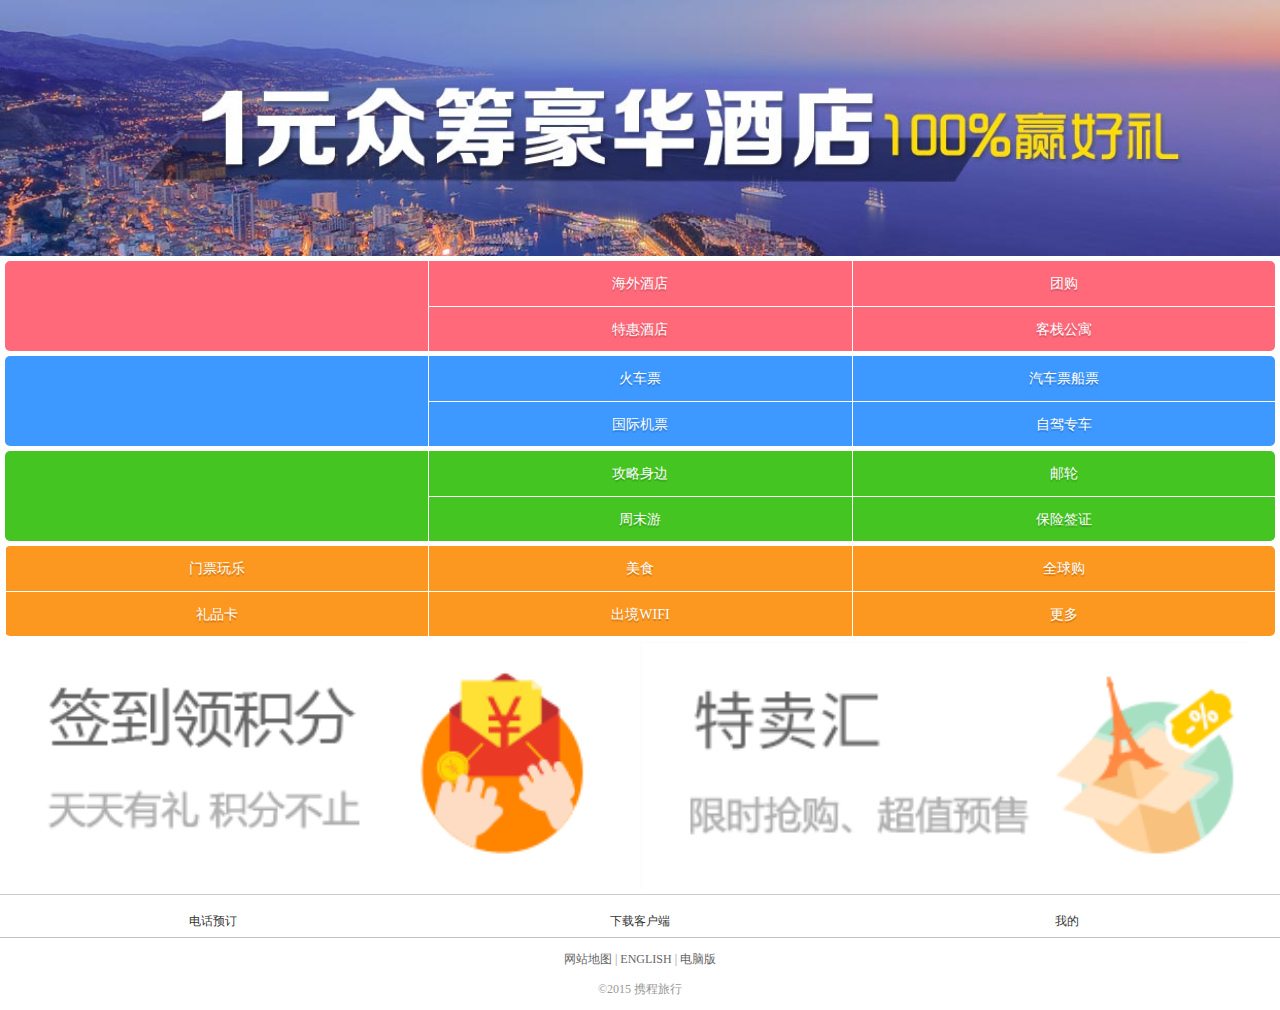
<file: flex.html>
<!DOCTYPE html>
<html lang="en">
<head>
	<meta charset="UTF-8">
	<title>flex</title>
	<style>
		body {
			margin: 0;
			padding: 0;
			font: 14px/1.5 Tahoma,"Lucida Grande",Verdana,"Microsoft Yahei",STXihei,hei;
		}
		
		/*全局设置*/
		a {
			text-decoration: none;
		}

		img {
			width: 100%;
			height: auto;
			display: block;
		}

		.wrapper {
			/*目前的移动设备最值了*/
			min-width: 320px;
		}
		
		/*轮播图*/
		.banner {
			display: flex;
		}

		.banner a {
			flex: 1;
		}

		/*主体*/
		.main {
			padding: 5px;
		}

		/*导航*/
		.item {
			height: 90px;
			margin-bottom: 5px;
			display: flex;
			border-radius: 5px;
		}
		
		/*一级导航*/
		.pub {
			flex: 1;
		}
		
		/*二级导航*/
		.sub {
			flex: 2;
			display: flex;
			flex-wrap: wrap;
		}

		.sub a {
			width: 50%;
			height: 45px;
			text-align: center;
			line-height: 45px;
			border-left: 1px solid #FFF;
			border-top: 1px solid #FFF;
			color: #FFF;
			font-size: 14px;
			text-shadow: 0 2px 1px rgba(0,0,0,0.2);
			box-sizing: border-box;
		}

		.sub a:nth-child(-n+2) {
			border-top: 0 none;
		}

		.item:nth-child(1) {
			background-color: #ff697a;
		}

		.item:nth-child(2) {
			background-color: #3d98ff;
		}

		.item:nth-child(3) {
			background-color: #44c522;
		}

		.item:nth-child(4) {
			background-color: #fc9720;
		}

		.item:nth-child(4) .sub a {
			width: 33.333%;
		}

		.item:nth-child(4) .sub a:nth-child(-n+3) {
			border-top: 0 none;
		}

		/*其它部分*/
		.extra {
			display: flex;
		}

		.extra a {
			flex: 1;
		}

		.extra img {
			width: 100%;
		}

		/*底部导航*/
		footer nav {
			display: flex;
		}

		footer nav a {
			flex: 1;
			height: 44px;
			padding-top: 20px;
			text-align: center;
			line-height: 1;
			border-top: 1px solid #CCC;
			border-bottom: 1px solid #C2C2C2;
			font-size: 12px;
			color: #333;
			box-sizing: border-box;
		}

		/*底部链接*/
		footer p {
			text-align: center;
			font-size: 12px;
			color: #999;
		}
		footer .link a {
			color: #666;
		}
	</style>
</head>
<body>
	<div class="wrapper">
		<!-- 头部 -->
		<header>
			<!-- 轮播图 -->
			<section class="banner">
				<a href="javascript:;">
					<img src="images/flexImg/banner.jpg">
				</a>
			</section>
		</header>
		<!-- 主体 -->
		<div class="main">
			<!-- 导航菜单 -->
			<section class="nav">
				<div class="item">
					<div class="pub"></div>
					<div class="sub">
						<a href="javascript:;">海外酒店</a>
						<a href="javascript:;">团购</a>
						<a href="javascript:;">特惠酒店</a>
						<a href="javascript:;">客栈公寓</a>
					</div>
				</div>
				<div class="item">
					<div class="pub"></div>
					<div class="sub">
						<a href="javascript:;">火车票</a>
						<a href="javascript:;">汽车票船票</a>
						<a href="javascript:;">国际机票</a>
						<a href="javascript:;">自驾专车</a>
					</div>
				</div>
				<div class="item">
					<div class="pub"></div>
					<div class="sub">
						<a href="javascript:;">攻略身边</a>
						<a href="javascript:;">邮轮</a>
						<a href="javascript:;">周末游</a>
						<a href="javascript:;">保险签证</a>
					</div>
				</div>
				<div class="item">
					<div class="sub">
						<a href="javascript:;">门票玩乐</a>
						<a href="javascript:;">美食</a>
						<a href="javascript:;">全球购</a>
						<a href="javascript:;">礼品卡</a>
						<a href="javascript:;">出境WIFI</a>
						<a href="javascript:;">更多</a>
					</div>
				</div>
			</section>
			<!-- 其它部分 -->
			<section class="extra">
				<a href="javascript:;">
					<img src="images/flexImg/extra_1.png">
				</a>
				<a href="javascript:;">
					<img src="images/flexImg/extra_2.png">
				</a>
			</section>			
		</div>
		<!-- 底部 -->
		<footer>
			<!-- 底部导航 -->
			<nav>
				<a href="javascript:;">电话预订</a>
				<a href="javascript:;">下载客户端</a>
				<a href="javascript:;">我的</a>
			</nav>
			<!-- 版本信息 -->
			<div class="copyright">
				<!-- 网站链接 -->
				<p class="link">
					<a href="javascript:;">网站地图</a> |
					<a href="javascript:;">ENGLISH</a> |
					<a href="javascript:;">电脑版</a>
				</p>
				<p>&copy;2015 携程旅行</p>
			</div>
		</footer>
	</div>
</body>
</html>
</file>
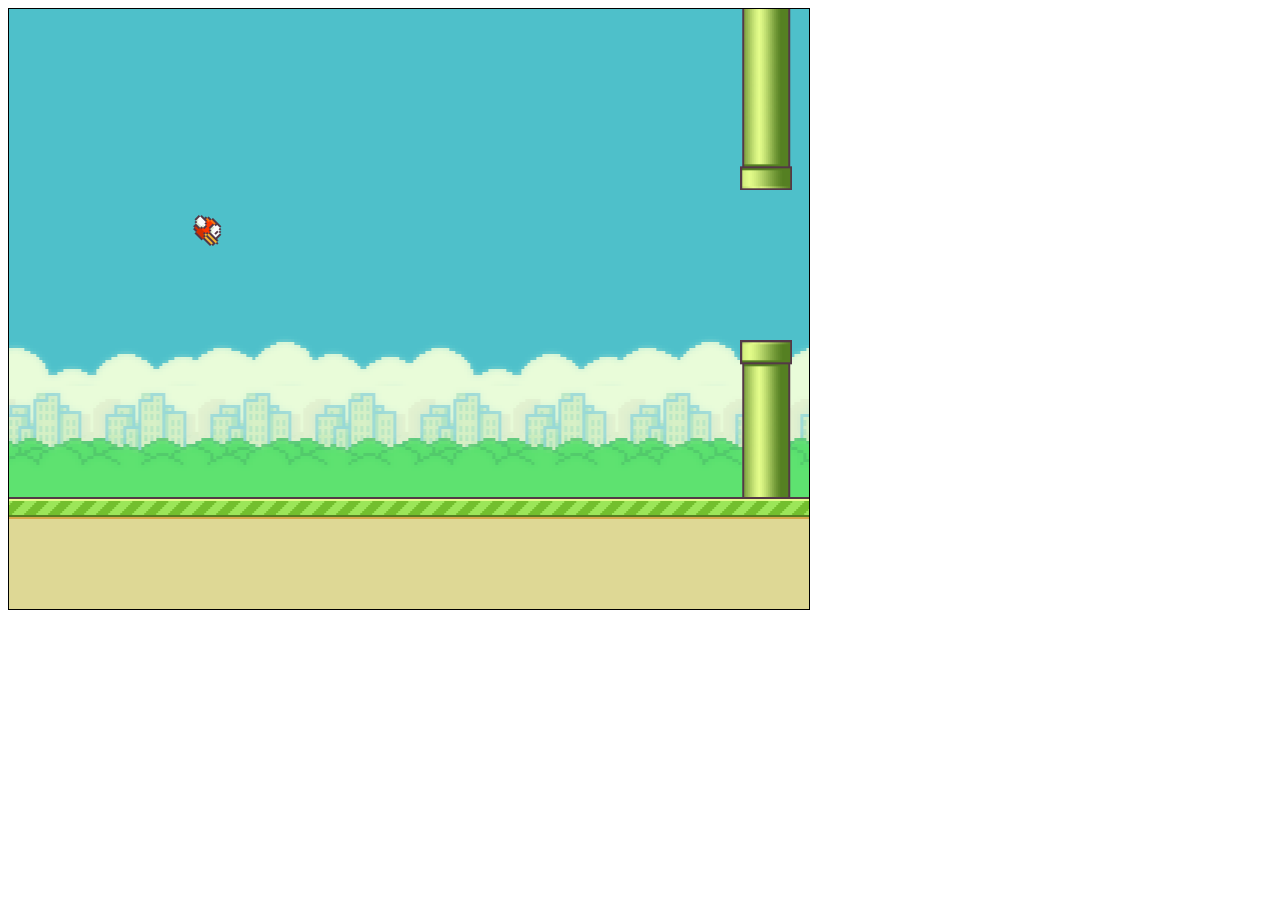
<file: flyBird.html>
<!DOCTYPE html>
<html>
<head lang="en">
    <meta charset="UTF-8">
    <title></title>
    <style>
        canvas {
            border: 1px solid #000;
        }
    </style>
    <script src="js/flyBirdJs/load.js"></script>
    <script src="js/flyBirdJs/sky.js"></script>
    <script src="js/flyBirdJs/pipe.js"></script>
    <script src="js/flyBirdJs/land.js"></script>
    <script src="js/flyBirdJs/bird.js"></script>
</head>
<body>
<canvas id="cvs" width="800" height="600"></canvas>
<script>
    //获取画布
    var cvs = document.getElementById("cvs");
    //获取上下文
    var ctx = cvs.getContext("2d");

    //主函数
    function main() {
        var gameOver = false;
        console.log("图片已加载完");
        var sky1 = new Sky(0);
        var sky2 = new Sky(800);
        var pipe1 = new Pipe(800);
        var pipe2 = new Pipe(1000);
        var pipe3 = new Pipe(1200);
        var pipe4 = new Pipe(1400);
        var pipe5 = new Pipe(1600);
        var land1 = new Land(0);
        var land2 = new Land(336);
        var land3 = new Land(336 * 2);
        var land4 = new Land(336 * 3);
        var bird = new Bird(cvs);

        var lastTime = Date.now();

        function loop() {
            var nowTime = Date.now();
            dt = nowTime - lastTime;
            lastTime = nowTime;
            ctx.clearRect(0, 0, 800, 600);
            sky1.update(dt);
            sky2.update(dt);
            pipe1.update(dt);
            pipe2.update(dt);
            pipe3.update(dt);
            pipe4.update(dt);
            pipe5.update(dt);
            land1.update(dt);
            land2.update(dt);
            land3.update(dt);
            land4.update(dt);
            bird.update(dt);

            if (bird.y < 16 || bird.y > 600 - 112 - 16) {
                gameOver = true;
            }
            if (ctx.isPointInPath(bird.x, bird.y)) {
                gameOver = true;
            }

            ctx.beginPath();


            sky1.draw();
            sky2.draw();
            pipe1.draw();
            pipe2.draw();
            pipe3.draw();
            pipe4.draw();
            pipe5.draw();
            land1.draw();
            land2.draw();
            land3.draw();
            land4.draw();
            bird.draw();
            if (!gameOver) {
                requestAnimationFrame(loop);
            }

        }

        loop();
    }


</script>
</body>
</html>
</file>
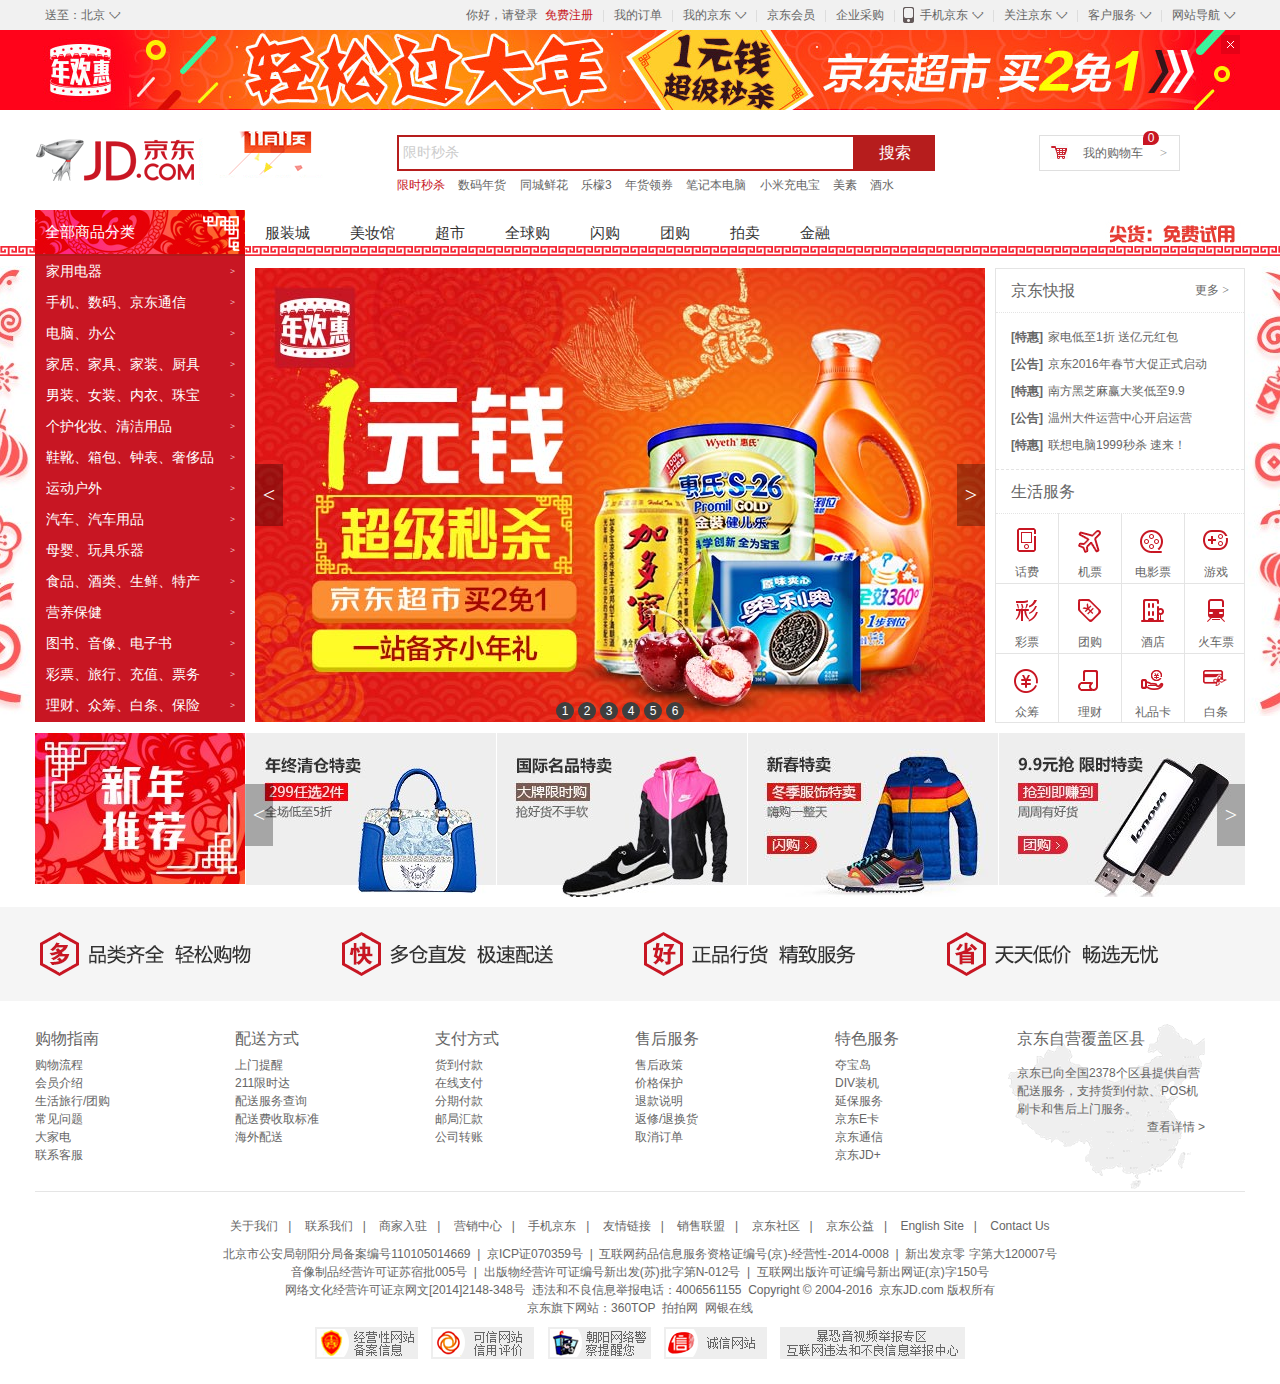
<file: jd.html>
<!DOCTYPE html>
<html>
<head lang="en">
    <meta charset="UTF-8">
    <title>京东商城!!!</title>
    <link rel="stylesheet" href="css/jdBase.css"/>
    <link rel="stylesheet" href="css/jd.css"/>
    <link rel="shortcut icon" href="images/jdImg/favicon.ico"/>
</head>
<body>
    <!--sit-nav部分start-->
    <div class="site-nav">
        <div class="w">
            <div class="fl">
                <div class="site-nav-sent">
                        送至：北京
                        <i><s>◇</s></i>
                </div>
                <div class="site-nav-city"></div>
            </div>
         <div class="fr site-nav-r">
             <ul>
                 <li>
                     <a href="#">你好，请登录&nbsp;</a>
                     <a href="#" class="col-red">免费注册</a>
                 </li>
                 <li class="line"></li>
                 <li><a href="#">我的订单</a></li>
                 <li class="line"></li>
                 <li class="fore">
                     <a href="#">我的京东</a>
                     <i><s>◇</s></i>
                 </li>
                 <li class="line"></li>
                 <li><a href="#">京东会员</a></li>
                 <li class="line"></li>
                 <li><a href="#">企业采购</a></li>
                 <li class="line"></li>
                 <li class="fore jd-tel">
                     <a href="#">手机京东</a>
                     <i><s>◇</s></i>
                     <span></span>
                 </li>
                 <li class="line"></li>
                 <li class="fore">
                     关注京东
                     <i><s>◇</s></i>
                 </li>
                 <li class="line"></li>
                 <li class="fore">
                     客户服务
                     <i><s>◇</s></i>
                 </li>
                 <li class="line"></li>
                 <li class="fore">
                     网站导航
                     <i><s>◇</s></i>
                 </li>
             </ul>
         </div>
        </div>
    </div>
    <!--sit-nav部分end-->

    <!--top-banner部分start-->
    <div class="top-banner">
        <div class="w tp">
            <a href="#">
                <img src="images/jdImg/topbanner.jpg" alt=""/>
            </a>
            <a href="#" class="close-ban"></a>
        </div>
    </div>
    <!--top-banner部分end-->

    <!--search部分start-->
    <div class="w search clearfix">
        <div class="search-logo">
            <a href="hppt://www.jd.com" title="京东" target="_blank" class="logo-a">
                京东商城
            </a>
            <img src="images/jdImg/dong.gif" alt="" class="db11"/>
        </div>
        <div class="search-input">
            <input type="text" value="限时秒杀"/>
            <button>搜索</button>
        </div>
        <div class="search-car">
            <a href="#">我的购物车</a>
            <i class="icon1"></i>
            <i class="icon2">&gt;</i>
            <i class="icon3">0</i>
        </div>
        <div class="search-more">
            <a href="#" class="col-red">限时秒杀</a>
            <a href="#">数码年货</a>
            <a href="#">同城鲜花</a>
            <a href="#">乐檬3</a>
            <a href="#">年货领券</a>
            <a href="#">笔记本电脑</a>
            <a href="#">小米充电宝</a>
            <a href="#">美素</a>
            <a href="#">酒水</a>
        </div>
    </div>
    <!--search部分end-->

    <!--short-cut部分start-->
    <div class="short-cut">
        <div class="w">
            <div class="shortcut-dorpdown">
                <div class="shortcut-dorpdown-top">
                    <a href="#">全部商品分类</a>
                </div>
                <div class="shortcut-dorpdown-bottom">
                    <div class="shortcut-dorpdown-item">
                        <h1>
                            <a href="#">
                                家用电器
                            </a>
                        </h1>
                        <i>></i>
                    </div>
                    <div class="shortcut-dorpdown-item">
                        <h1>
                            <a href="#">
                                手机、数码、京东通信
                            </a>
                        </h1>
                        <i>></i>
                    </div>
                    <div class="shortcut-dorpdown-item">
                        <h1>
                            <a href="#">
                                电脑、办公
                            </a>
                        </h1>
                        <i>></i>
                    </div>
                    <div class="shortcut-dorpdown-item">
                        <h1>
                            <a href="#">
                                家居、家具、家装、厨具
                            </a>
                        </h1>
                        <i>></i>
                    </div>
                    <div class="shortcut-dorpdown-item">
                        <h1>
                            <a href="#">
                                男装、女装、内衣、珠宝
                            </a>
                        </h1>
                        <i>></i>
                    </div>
                    <div class="shortcut-dorpdown-item">
                        <h1>
                            <a href="#">
                                个护化妆、清洁用品
                            </a>
                        </h1>
                        <i>></i>
                    </div>
                    <div class="shortcut-dorpdown-item">
                        <h1>
                            <a href="#">
                                鞋靴、箱包、钟表、奢侈品
                            </a>
                        </h1>
                        <i>></i>
                    </div>
                    <div class="shortcut-dorpdown-item">
                        <h1>
                            <a href="#">
                                运动户外
                            </a>
                        </h1>
                        <i>></i>
                    </div>
                    <div class="shortcut-dorpdown-item">
                        <h1>
                            <a href="#">
                                汽车、汽车用品
                            </a>
                        </h1>
                        <i>></i>
                    </div>
                    <div class="shortcut-dorpdown-item">
                        <h1>
                            <a href="#">
                                母婴、玩具乐器
                            </a>
                        </h1>
                        <i>></i>
                    </div>
                    <div class="shortcut-dorpdown-item">
                        <h1>
                            <a href="#">
                                食品、酒类、生鲜、特产
                            </a>
                        </h1>
                        <i>></i>
                    </div>
                    <div class="shortcut-dorpdown-item">
                        <h1>
                            <a href="#">
                                营养保健
                            </a>
                        </h1>
                        <i>></i>
                    </div>
                    <div class="shortcut-dorpdown-item">
                        <h1>
                            <a href="#">
                                图书、音像、电子书
                            </a>
                        </h1>
                        <i>></i>
                    </div>
                    <div class="shortcut-dorpdown-item">
                        <h1>
                            <a href="#">
                                彩票、旅行、充值、票务
                            </a>
                        </h1>
                        <i>></i>
                    </div>
                    <div class="shortcut-dorpdown-item">
                        <h1>
                            <a href="#">
                                理财、众筹、白条、保险
                            </a>
                        </h1>
                        <i>></i>
                    </div>
                </div>
            </div>
            <div class="shortcut-items">
                <ul>
                    <li><a href="#">服装城</a></li>
                    <li><a href="#">美妆馆</a></li>
                    <li><a href="#">超市</a></li>
                    <li><a href="#">全球购</a></li>
                    <li><a href="#">闪购</a></li>
                    <li><a href="#">团购</a></li>
                    <li><a href="#">拍卖</a></li>
                    <li><a href="#">金融</a></li>
                </ul>
            </div>
            <div class="shortcut-free">
                <a href="#"><img src="images/jdImg/free.jpg" alt=""/></a>
            </div>
        </div>
        </div>
    </div>
    <!--short-cut部分end-->

    <!--banner-bottom部分start-->
    <div class="banner-bottom">

    </div>
    <!--banner-bottom部分end-->

    <!--light部分start-->
    <div class="light">
        <a href="#"></a>
    </div>
    <!--light部分end-->

    <!--main部分start-->
    <div class="w main clearfix">
        <div class="main-slider">
            <a href="#"><img src="images/jdImg/newyear.jpg"/></a>
                <ul class="circle">
                    <li>1</li>
                    <li>2</li>
                    <li>3</li>
                    <li>4</li>
                    <li>5</li>
                    <li>6</li>
                </ul>
            <div class="arrow">
                <a href="#" class="arrow-l"><</a>
                <a href="#" class="arrow-r">></a>
            </div>

        </div>
        <div class="main-news">
            <div class="main-news-faster">
                <div class="main-news-faster-title">
                    <h3>京东快报</h3>
                    <a href="#">更多 ></a>
                </div>
                <div class="main-news-faster-content">
                    <ul>
                        <li><a href="#"><span>[特惠]</span>家电低至1折 送亿元红包</a></li>
                        <li><a href="#"><span>[公告]</span>京东2016年春节大促正式启动</a></li>
                        <li><a href="#"><span>[特惠]</span>南方黑芝麻赢大奖低至9.9</a></li>
                        <li><a href="#"><span>[公告]</span>温州大件运营中心开启运营</a></li>
                        <li><a href="#"><span>[特惠]</span>联想电脑1999秒杀 速来！</a></li>
                    </ul>
                </div>
            </div>
            <div class="main-news-lifesrevice">
                <div class="main-news-lifesrevice-title">
                    <h3>生活服务</h3>
                </div>
                <div class="main-news-lifesrevice-content">
                    <ul>
                        <li>
                            <a href="#">话费</a>
                            <i class="main-icon1"></i>
                        </li>
                        <li>
                            <a href="#">机票</a>
                            <i class="main-icon2"></i>
                        </li>
                        <li>
                            <a href="#">电影票</a>
                            <i class="main-icon3"></i>
                        </li>
                        <li>
                            <a href="#">游戏</a>
                            <i class="main-icon4"></i>
                        </li>
                        <li>
                            <a href="#">彩票</a>
                            <i class="main-icon5"></i>
                        </li>
                        <li>
                            <a href="#">团购</a>
                            <i class="main-icon6"></i>
                        </li>
                        <li>
                            <a href="#">酒店</a>
                            <i class="main-icon7"></i>
                        </li>
                        <li>
                            <a href="#">火车票</a>
                            <i class="main-icon8"></i>
                        </li>
                        <li>
                            <a href="#">众筹</a>
                            <i class="main-icon9"></i>
                        </li>
                        <li>
                            <a href="#">理财</a>
                            <i class="main-icon10"></i>
                        </li>
                        <li>
                            <a href="#">礼品卡</a>
                            <i class="main-icon11"></i>
                        </li>
                        <li>
                            <a href="#">白条</a>
                            <i class="main-icon12"></i>
                        </li>

                    </ul>
                </div>
            </div>
        </div>
    </div>
    <!--main部分end-->

    <!--today部分start-->
    <div class="w today clearfix">
        <div class="today-l">
            <a href="#">
                <img src="images/jdImg/today.jpg"/>
            </a>
        </div>
        <div class="today-r">
            <ul>
                <li><a href="#"><img src="images/jdImg/bag1.jpg" alt=""/></a></li>
                <li><a href="#"><img src="images/jdImg/bag2.jpg" alt=""/></a></li>
                <li><a href="#"><img src="images/jdImg/bag3.jpg" alt=""/></a></li>
                <li><a href="#"><img src="images/jdImg/bag4.jpg" alt=""/></a></li>
            </ul>
            <div class="arrow">
                <a href="#" class="arrow-l"><</a>
                <a href="#" class="arrow-r">></a>
            </div>
        </div>
    </div>
    <!--today部分end-->

    <!--sit-nav部分start-->
    <!--sit-nav部分end-->

    <!--footer部分start-->
    <div class="footer">
        <div class="footer-top">
            <div class="footer-top-slgan">
                <span class="footer-slgan footer-slgan1"><img src="images/jdImg/slogan1.png" alt=""/></span>
                <span class="footer-slgan footer-slgan2"><img src="images/jdImg/slogan2.png" alt=""/></span>
                <span class="footer-slgan footer-slgan3"><img src="images/jdImg/slogan3.png" alt=""/></span>
                <span class="footer-slgan footer-slgan4"><img src="images/jdImg/slogan4.png" alt=""/></span>
            </div>
            <div class="w footer-top-shopping clearfix">
                <dl>
                    <dt>购物指南</dt>
                    <dd><a href="#">购物流程</a></dd>
                    <dd><a href="#">会员介绍</a></dd>
                    <dd><a href="#">生活旅行/团购</a></dd>
                    <dd><a href="#">常见问题</a></dd>
                    <dd><a href="#">大家电</a></dd>
                    <dd><a href="#">联系客服</a></dd>
                </dl>
                <dl>
                    <dt>配送方式</dt>
                    <dd><a href="#">上门提醒</a></dd>
                    <dd><a href="#">211限时达</a></dd>
                    <dd><a href="#">配送服务查询</a></dd>
                    <dd><a href="#">配送费收取标准</a></dd>
                    <dd><a href="#">海外配送</a></dd>
                </dl>
                <dl>
                    <dt>支付方式</dt>
                    <dd><a href="#">货到付款</a></dd>
                    <dd><a href="#">在线支付</a></dd>
                    <dd><a href="#">分期付款</a></dd>
                    <dd><a href="#">邮局汇款</a></dd>
                    <dd><a href="#">公司转账</a></dd>
                </dl>
                <dl>
                    <dt>售后服务</dt>
                    <dd><a href="#">售后政策</a></dd>
                    <dd><a href="#">价格保护</a></dd>
                    <dd><a href="#">退款说明</a></dd>
                    <dd><a href="#">返修/退换货</a></dd>
                    <dd><a href="#">取消订单</a></dd>
                </dl>
                <dl class="last-dl">
                    <dt>特色服务</dt>
                    <dd><a href="#">夺宝岛</a></dd>
                    <dd><a href="#">DIV装机</a></dd>
                    <dd><a href="#">延保服务</a></dd>
                    <dd><a href="#">京东E卡</a></dd>
                    <dd><a href="#">京东通信</a></dd>
                    <dd><a href="#">京东JD+</a></dd>
                </dl>
                <div class="footer-coverage">
                    <h1>京东自营覆盖区县</h1>
                    <div class="footer-coverage-content">
                        <p>京东已向全国2378个区县提供自营配送服务，支持货到付款、POS机刷卡和售后上门服务。</p>
                        <a href="#">查看详情 ></a>
                    </div>
                </div>
            </div>
        </div>
        <div class="w footer-bottom">
            <div class="footer-bottom-link">
                <a href="">关于我们</a>|
                <a href="">联系我们</a>|
                <a href="">商家入驻</a>|
                <a href="">营销中心</a>|
                <a href="">手机京东</a>|
                <a href="">友情链接</a>|
                <a href="">销售联盟</a>|
                <a href="">京东社区</a>|
                <a href="">京东公益</a>|
                <a href="">English Site</a>|
                <a href="">Contact Us</a>
            </div>
            <div class="footer-bottom-copyright">
                北京市公安局朝阳分局备案编号110105014669&nbsp; |&nbsp; 京ICP证070359号&nbsp; |&nbsp; <a href="#">互联网药品信息服务资格证编号(京)-经营性-2014-0008</a>&nbsp; |&nbsp; 新出发京零 字第大120007号<br/>
                <a href="#">音像制品经营许可证苏宿批005号</a>&nbsp; |&nbsp; 出版物经营许可证编号新出发(苏)批字第N-012号&nbsp; |&nbsp; 互联网出版许可证编号新出网证(京)字150号<br/>
                <a href="#">网络文化经营许可证京网文[2014]2148-348号</a>&nbsp; 违法和不良信息举报电话：4006561155&nbsp; Copyright © 2004-2016&nbsp; 京东JD.com 版权所有<br/>
                京东旗下网站：<a href="#">360TOP</a>&nbsp; <a href="#">拍拍网</a>&nbsp; <a href="#">网银在线</a>
            </div>
            <div class="footer-bottom-pic">
                <a href="#"><img src="images/jdImg/pic1.png" alt=""/></a>
                <a href="#"><img src="images/jdImg/pic2.png" alt=""/></a>
                <a href="#"><img src="images/jdImg/pic3.png" alt=""/></a>
                <a href="#"><img src="images/jdImg/pic4.png" alt=""/></a>
                <a href="#"><img src="images/jdImg/pic5.png" alt=""/></a>
            </div>
        </div>
    </div>
    <!--footer部分end-->
</body>
</html>
</file>
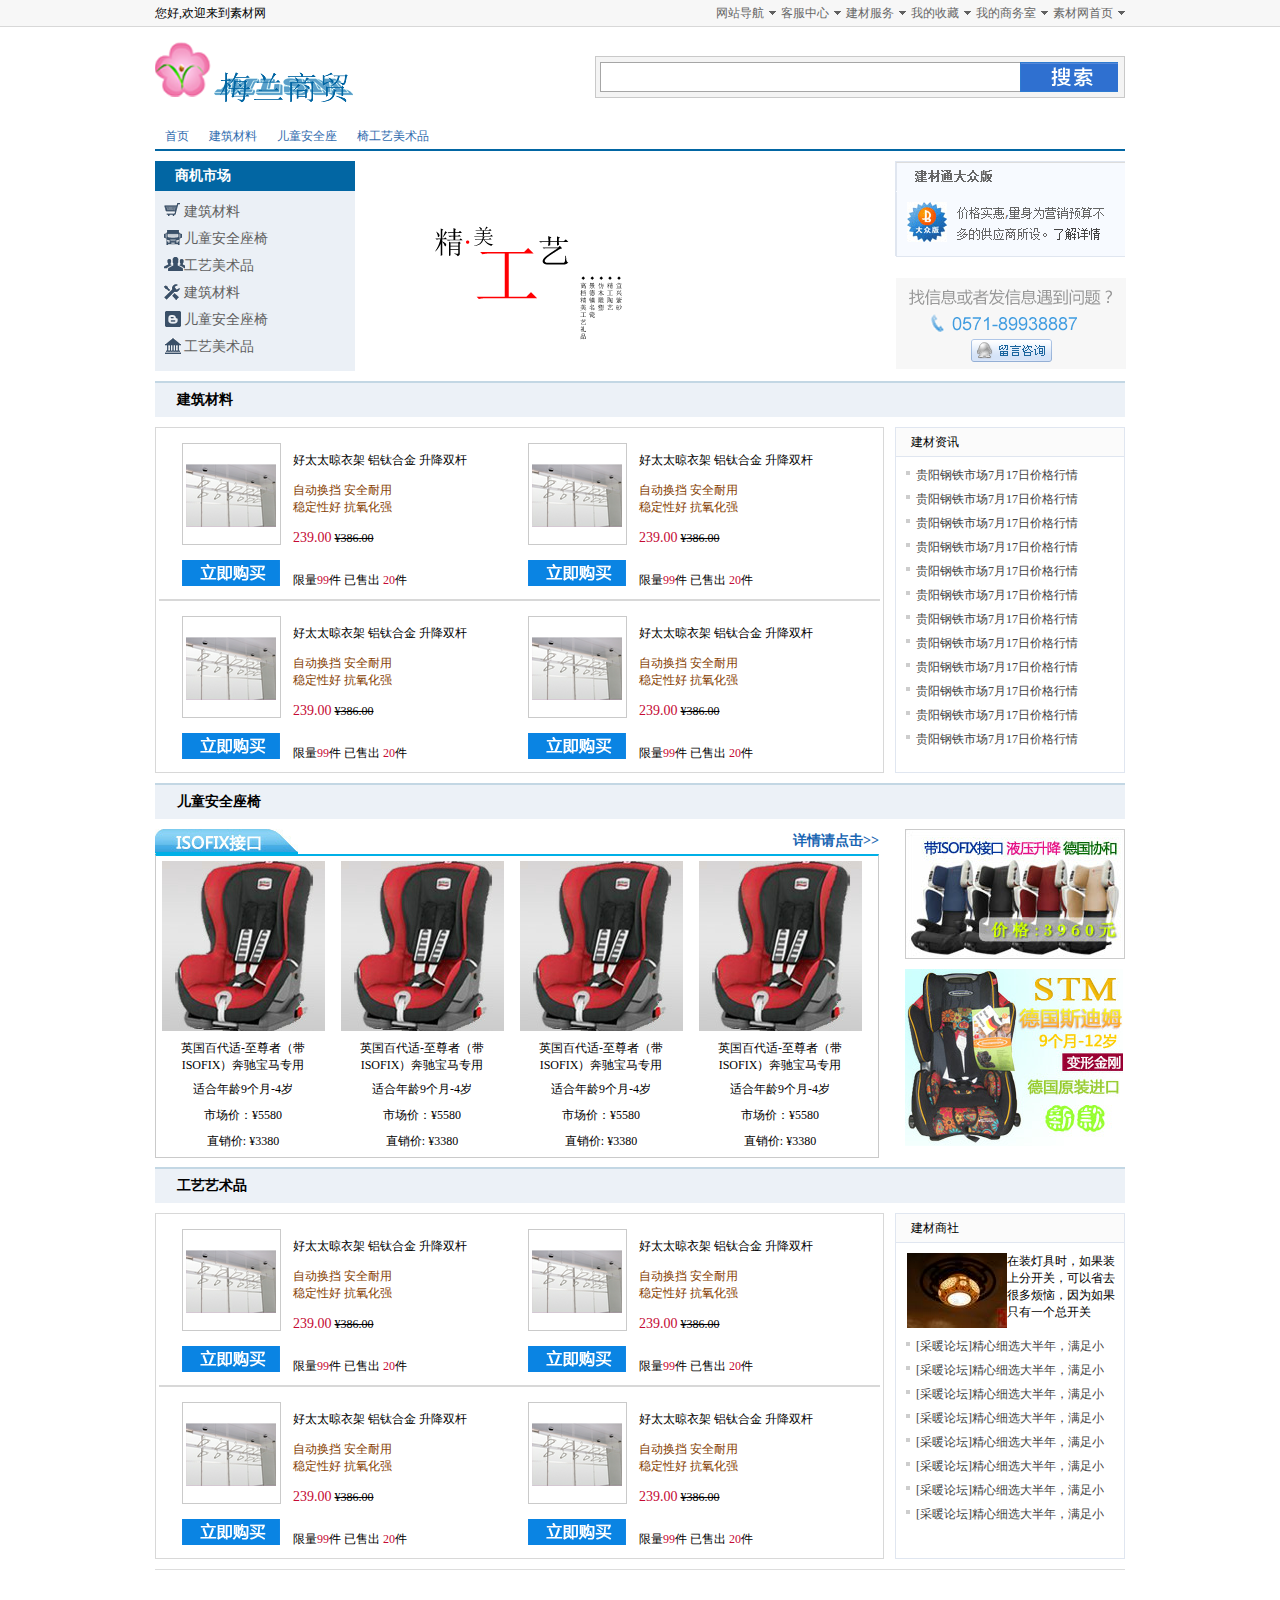
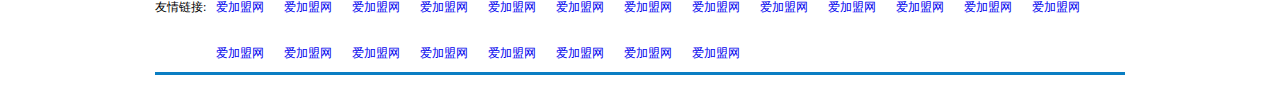
<file: staticWeb1.html>
<!DOCTYPE html>
<html lang="en">
<head>
	<meta charset="UTF-8">
	<title>static web1</title>
	<style>
		  /*css样式初始化*/
		  body,a,ul,p{
		  	 font-size: 12px;
		  	 font-family: "宋体";
		  }
		  input{
		  	border:0 none;
		  	outline-style: none;
		  }

		  img{
		  	 border:0 none;
		  }
		  ul li{
		  	 list-style: none;
		  }

		  a{
		  	 text-decoration: none;
		  }

		  body,ul,p,input{
		  	 margin:0;
		  	 padding:0;
		  }
		  /*导航部分开始*/
		 .header{
		 	 height: 26px;
		 	 border-bottom: 1px solid #D8D8D8;
		 	 background-color: #F7F7F7;
		 }
		 .main_heaer{
		 	 width:970px;
		 	 height: 26px;
		 	 /*background-color: red;*/
		 	 margin:0 auto;
		 }
		 .header_title{
		 	 width:138px;
		 	 height: 26px;
		 	 /* background-color: pink;*/
		 	 line-height: 26px;
		 	 float: left;
		 }
		 .header_nav{
		 	 float: right;
		 	 height: 26px;
		 	 line-height: 26px;
		 }
		 .header_nav li{
		 	 float: left;
		 	 background: url("images/staticWeb1Img/sj.png") no-repeat  right;
		 	 padding-right:7px;
		 }
		 .header_nav a{
		 	 padding:0 5px;
		 	 color: #666666;
		 }
		 .header_nav a:hover{
		 	 text-decoration: underline;
		 	 color: red;
		 }
		 /*版心主体部分开始*/
		  .box{
			 width: 970px;
			/* height: 100px;*/
			 margin:0 auto;
			/* background-color: pink;*/
		  }
		  /*搜索部分开始*/
		   .search{
		   	  height:97px;
		   	 /* background-color: pink;*/
		   }
		   .search_l{
		   	 height: 97px;
		   	 width: 212px;
		   	/* background-color: red;*/
		   	 float: left;
		   }
		   .search_r{
		   	 width: 528px;
		   	 height: 40px;
		   	 /*background-color: green;*/
		   	 float: right;
		   	 border:1px solid #C9C9C9;
		   	 margin-top: 29px;
		   	 background-color: #F4F4F4;
		   }
		   .search_r .txt{
		   	   width: 419px;
		   	   height: 28px;
		   	   border:1px solid #A6A6A6;
		   	   margin-top: 5px;
		   	   margin-left: 4px;
		   	   border-right: 0 none;
		   	   float: left;
		   }
		   .search_r .btn{
		   	   background: url("images/staticWeb1Img/serch.png") no-repeat;
		   	   width:98px;
		   	   height:30px;
		   	   margin-top: 5px;
		   	   float: left;
		   }
		   /*导航部分开始*/
			.nav{
				 height: 25px;
				 border-bottom: 2px solid #0266A3;
				 /*background-color: pink;*/
				 line-height: 25px;
			}
			.nav li{
				 float: left;

			}
			.nav a{
				 height: 25px;
				 display: inline-block;
				 color: #306BAE;
				 padding:0 10px;
			}
			.nav a:hover{
				 background-color: #0266A3;
				 color: #FFFFFF;
			}
			/*Banner部分开始*/
			.banner{
				 height: 210px;
				 /*background-color: pink;*/

				 margin-top: 10px;
			}
			.banner_l{

				  width: 200px;
				  height: 210px;
				  /*background-color: red;*/
				  float: left;
			}
			.banner_m{
				  width:520px;
				  height: 210px;
				  /*background-color: green;*/
				  float: left;
				  margin-left: 11px;
			}
			.banner_r{
				 width:230px;
				 height: 210px;
				/* background-color: yellow;*/
				 float: right;
			}
			.banner_l_top{
				 height:30px;
				 background-color: #0266A3;
				 line-height: 30px;
				 padding-left: 20px;
				 color: white;
				 font-size: 14px;
				 font-weight: bold;
			}
			.banner_l_bot{
				 height:180px;
				 background-color: #EBF0F6;
				 overflow: hidden;
			}
			.banner_l_bot ul{
				 margin-top:12px ;
				 margin-left:9px;
			}
			.banner_l_bot li{
				 height: 27px;
				 padding-left: 20px;
			}
			.banner_l_bot a{
				 font-size: 14px;
				 color: #606060;

			}
			.banner_l_bot a:hover{
				 color: red;
				 text-decoration: underline;
			}
			.one{
				 background: url("images/staticWeb1Img/icon_1.png") no-repeat ;
			}
			.two{
				 background: url("images/staticWeb1Img/icon_2.png") no-repeat ;
			}
			.three{
				 background: url("images/staticWeb1Img/icon_3.png") no-repeat ;
			}
			.four{
				 background: url("images/staticWeb1Img/icon_4.png") no-repeat ;
			}
			.five{
				 background: url("images/staticWeb1Img/icon_5.png") no-repeat ;
			}
			.six{
				 background: url("images/staticWeb1Img/icon_6.png") no-repeat ;
			}
			.banner_r_top{
				 height:93px;
				 width: 228px;
				 border:1px solid #E0E6F0;
			}
			.banner_r_bot{
				 height:94px ;
				 width: 230px;
				 margin-top: 22px;

			}
			/*建筑材料开始*/
			.jzcl{
				 height: 34px;
				 border-top: 2px solid #C3D7E4;
				 background-color: #ECF1F7;
				 margin-top: 10px;
				 line-height: 34px;
				 font-size: 14px;
				 font-weight: bold;
				 padding-left: 22px;
			}
			.jzcl_list{
				 height:346px;
				 /*background-color: pink;*/
				 margin-top: 10px;
			}
			.cl_left{
				 width:727px ;
				 height:344px; 
				 border:1px solid #D8D8D8;
				 float: left;
			}
			.cl_left .cl_l_top{
				 width:725px;
				 height: 171px;
				/* background-color: red;*/
			}
			.hx{
				
				 width: 719px;
				 border:1px solid #D8D8D8;
				 margin:0 3px;

			}
			.cl_l_t_top{
				 width: 320px;
				 height: 144px;
				 /*background-color: red;*/
				 margin-top: 15px;
				 margin-left: 26px;
				 float: left;
			}
			.cl_top_left{
				 width: 100px;
				 height: 144px;
				 /*background-color: yellow;*/
				 float: left;
			}
			.cl_top_right{
				 width:209px ;
				 height: 144px;
				 /*background-color: blue;*/
				 float: right;
			}
			.top_img{
				 width:97px;
				 height:100px;
				 /*background-color: green;*/
				 border:1px solid #CACACA;
				 line-height: 100px;
			}
			.top_img img{
				 vertical-align: middle;
				 margin-left: 3px;
			}
			.bot_btn{
				 width:99px;
				 height: 26px;
				/* background-color: pink;*/
				 margin-top: 15px;
			}
			/*儿童安全座椅*/
			.child_zuoyi{
				height: 328px;
				/*background-color: pink;*/
				margin-top: 10px;
				margin-bottom: 20px;
			}
			.child_left{
				 width: 721px;
				 height: 301px;
				 border:1px solid #CACACA;
				 border-top: 2px solid #00B0E7;
				 float: left;
			}
			.child_top{
				 height:23px;
				 width:721px;
			}
			.child_top a{
				 float: right;
				 font-size: 14px;
				 margin-top: 3px;
				 font-weight: bold;
				 color: #1A66B3;

			}
			.ch_r_top{
				 width:218px;
				 height:128px;
				 border:1px solid #CBCBCB;
			}
			.cl_title{
				margin-top: 9px;
				height: 30px;
			}
			.cl_subtitle{
				 height: 48px;
				 color: #863E01;
			}
			.cl_price{
				 height: 42px;
			}
			.cl_price  span{
				 font-size: 14px;
				 color: #C50934;
			}
			.cl_kc span{
				 color: #C50934;
			}
			.cl_right{
				 width:228px;
				 height:344px;
				 border:1px solid #E0E6F0;
				 float: right;
			}
			.cl_r_top{
				 height:28px;
				 border-bottom: 1px solid #E0E6F0;
				 line-height: 28px;
				 padding-left: 15px;
				 background-color: #FBFBFB;
			}
			.cl_r_list {
				 height:306px;
				 padding-top: 10px;
				 padding-left:10px;

			}
			.cl_r_list li{
				 height: 24px;

				 background: url("images/staticWeb1Img/li_bg.png") no-repeat left 4px;

				 padding-left: 10px;

			}
			.cl_r_list  a {
				 
				 color: #444444;
			}
			.cl_r_list a:hover{
				 text-decoration: underline;
				 color: red;
			}
			/*儿童安全座椅开始*/
			.child_list{
 				height: 328px;
 			/*	background-color: pink;*/
 				margin:10px 0px;

			}
			.child_list_left{
				  width: 724px;
				  height: 328px;
				  float: left;
				  

			}
			.child_list_top{
				 height: 25px;
				/* border:0 none;*/

			}
			.child_list_top a{
				 float: right;
				 margin-top: 3px;
				 font-size: 14px;
				 color: #1A66B3;
				 font-weight: bold;
			}
			.child_list_bot {
				 height: 301px;
				 border:1px solid #CACACA;
				 border-top: 2px solid #00B0E7;
			}
			.chlid_bot_list{
				 width:164px;
				 height: 284px;
				 /*background-color: pink;*/
				 margin-top: 5px;
				 margin-left: 5px;
				 float: left;
				 margin-right: 10px;
			}
			.chlid_img p{
				text-align: center;
			}
			.img_title{
				 height: 41px;
				 margin-top: 5px;
			}
			.et_age{
				 height: 26px;
			}
			.et_price{
				 height: 26px;
			}
			.child_list_right{
				 width:220px;
				 height:317px;
				/* background-color: pink;*/

				 float: right; 
			}
			.child_list_top1{
					height: 128px;
					width: 218px;
					border:1px solid #CBCBCB;
			}
			.child_list_bot1{
				 height:177px;
				 width: 218px;

				 margin-top: 10px;

			}
			/*建材商社开始*/
			.cl_r_fontimg{
				margin-bottom: 10px;
				height: 75px;
			}
			.cl_r_fontimg img{
				 float: left;       /*图片文字环绕效果*/
			}
			/*友情链接*/
			.friend_link{
				 height:102px;
				 border-top: 1px solid #DDDDDD;
				 border-bottom: 3px solid  #0A7EC3;
				 margin:10px 0px;
			}
			.friend_link p,.friend_link li{
				 float: left;
				 margin-top: 29px;
			}
			.friend_link a{
				 padding:0 10px;
			}
			.friend_link p{
				 height: 73px;
			}
	</style>
</head>
<body>
	    <!-- 导航部分开始 -->
	    <div class="header">
	    	
			  <div class="main_heaer">
			  	
			  	  <div class="header_title">
			  	  	 您好,欢迎来到素材网
			  	  </div>

			  	  <div class="header_nav">
			  	  	 <ul>
			  	  	 	<li><a href="#">网站导航</a></li>
     	 				<li><a href="#">客服中心</a></li>
     	 				<li><a href="#">建材服务</a></li>
     	 				<li><a href="#">我的收藏</a></li>
     	 				<li><a href="#">我的商务室</a></li>
     	 				<li><a href="#">素材网首页</a></li>
			  	  	 </ul>
			  	  </div>
			  </div>
	    </div>

	    <!-- 版心主体部分开始 -->


	    <div class="box">
	    		
	    	 <!-- 搜索部分开始 -->
	    	  <div class="search">
	    	  	
	    	  	  <div class="search_l">
	    	  	  	  <img src="images/staticWeb1Img/1.png" alt="">
	    	  	  </div>
	    	  	  <div class="search_r">
	    	  	  	  <input type="text"    class="txt">
	    	  	  	  <input type="button" class="btn">
	    	  	  </div>
	    	  </div>
	    	  <!-- 导航部分开始 -->
	    	  <div class="nav">
	    	  	  <ul>
     				<li><a href="#">首页</a></li>
     				<li><a href="#">建筑材料</a></li>
     				<li><a href="#">儿童安全座</a></li>
     				<li><a href="#">椅工艺美术品</a></li>
				</ul>
	    	  </div>
	    	  <!-- Banner部分开始 -->
	    	  <div class="banner">

	    	       <div class="banner_l">
	    	       	  <div class="banner_l_top">
	    	       	  	  商机市场
	    	       	  </div>
	    	       	  <div class="banner_l_bot">
						<ul>
						 <li class="one"><a href="#">建筑材料</a>
						 </li>
						<li class="two"><a href="#">儿童安全座椅</a></li>
						<li class="three"><a href="#">工艺美术品</a></li>
						<li class="four"><a href="#">建筑材料</a></li>
						<li class="five"><a href="#">儿童安全座椅</a></li>
						<li class="six"><a href="#">工艺美术品</a></li>
						</ul>
	    	       	  </div>
	    	       </div>
	    	       <div class="banner_m">
	    	       	   <img src="images/staticWeb1Img/center.png" alt="">
	    	       </div>
	    	       <div class="banner_r">
	    	       	    <div  class="banner_r_top">
	    	       	    	<img src="images/staticWeb1Img/center-r.png" alt="">
	    	       	    </div>
	    	       	    <div class="banner_r_bot">
	    	       	    	<img src="images/staticWeb1Img/center-r2.png" alt="">
	    	       	    </div>
	    	       </div>
	    	  </div>

	    	  <!-- 建筑材料开始 -->

	    	  <div class="jzcl">
	    	  	  建筑材料
	    	  </div>

	    	  <!-- 建筑材料列表开始 -->

	    	  <div class="jzcl_list">
					<!-- 左侧盒子 -->
					<div class="cl_left">
						   <!-- 上部分盒子 -->
						   <div class="cl_l_top">
						   	  
						   	   <!-- 上边第一个盒子 复制-->
						   	   <div class="cl_l_t_top">
								  <!-- 上边左侧 -->
						   	   	  <div class="cl_top_left">
						   	   	  	 <div class="top_img">
						   	   	  	 	 <img src="images/staticWeb1Img/c1.png" alt="">
						   	   	  	 </div>
						   	   	  	 <div class="bot_btn">
						   	   	  	 	 <input type="image" src="images/staticWeb1Img/buy.png">
						   	   	  	 </div>
						   	   	  </div>
						   	   	  <!-- 上边右侧 -->
						   	   	  <div class="cl_top_right">
						   	   	  	  <p class="cl_title">好太太晾衣架 铝钛合金 升降双杆</p>
						   	   	  	  <p class="cl_subtitle">
						   	   	  	  	自动换挡 安全耐用
						   	   	  	  	 <br>
										稳定性好 抗氧化强
						   	   	  	  </p>
						   	   	  	  <p class="cl_price">
						   	   	  	  <span>239.00</span>	  <del>¥386.00</del> 
						   	   	  	  </p>
						   	   	  	  <p class="cl_kc">
						   	   	  	  	 限量<span>99</span>件 已售出 <span>20</span>件
						   	   	  	  </p>
						   	   	  </div>
						   	   </div>

						   	   <div class="cl_l_t_top">
								  <!-- 上边左侧 -->
						   	   	  <div class="cl_top_left">
						   	   	  	 <div class="top_img">
						   	   	  	 	 <img src="images/staticWeb1Img/c1.png" alt="">
						   	   	  	 </div>
						   	   	  	 <div class="bot_btn">
						   	   	  	 	 <input type="image" src="images/staticWeb1Img/buy.png">
						   	   	  	 </div>
						   	   	  </div>
						   	   	  <!-- 上边右侧 -->
						   	   	  <div class="cl_top_right">
						   	   	  	  <p class="cl_title">好太太晾衣架 铝钛合金 升降双杆</p>
						   	   	  	  <p class="cl_subtitle">
						   	   	  	  	自动换挡 安全耐用
						   	   	  	  	 <br>
										稳定性好 抗氧化强
						   	   	  	  </p>
						   	   	  	  <p class="cl_price">
						   	   	  	  <span>239.00</span>	  <del>¥386.00</del> 
						   	   	  	  </p>
						   	   	  	  <p class="cl_kc">
						   	   	  	  	 限量<span>99</span>件 已售出 <span>20</span>件
						   	   	  	  </p>
						   	   	  </div>
						   	   </div>
						   </div>
						    <!-- 横线 -->
						   <div class="hx"></div>

						   <!-- 下部分盒子 -->
						    <div class="cl_l_top">
						   	  
						   	   <!-- 上边第一个盒子 复制-->
						   	   <div class="cl_l_t_top">
								  <!-- 上边左侧 -->
						   	   	  <div class="cl_top_left">
						   	   	  	 <div class="top_img">
						   	   	  	 	 <img src="images/staticWeb1Img/c1.png" alt="">
						   	   	  	 </div>
						   	   	  	 <div class="bot_btn">
						   	   	  	 	 <input type="image" src="images/staticWeb1Img/buy.png">
						   	   	  	 </div>
						   	   	  </div>
						   	   	  <!-- 上边右侧 -->
						   	   	  <div class="cl_top_right">
						   	   	  	  <p class="cl_title">好太太晾衣架 铝钛合金 升降双杆</p>
						   	   	  	  <p class="cl_subtitle">
						   	   	  	  	自动换挡 安全耐用
						   	   	  	  	 <br>
										稳定性好 抗氧化强
						   	   	  	  </p>
						   	   	  	  <p class="cl_price">
						   	   	  	  <span>239.00</span>	  <del>¥386.00</del> 
						   	   	  	  </p>
						   	   	  	  <p class="cl_kc">
						   	   	  	  	 限量<span>99</span>件 已售出 <span>20</span>件
						   	   	  	  </p>
						   	   	  </div>
						   	   </div>

						   	   <div class="cl_l_t_top">
								  <!-- 上边左侧 -->
						   	   	  <div class="cl_top_left">
						   	   	  	 <div class="top_img">
						   	   	  	 	 <img src="images/staticWeb1Img/c1.png" alt="">
						   	   	  	 </div>
						   	   	  	 <div class="bot_btn">
						   	   	  	 	 <input type="image" src="images/staticWeb1Img/buy.png">
						   	   	  	 </div>
						   	   	  </div>
						   	   	  <!-- 上边右侧 -->
						   	   	  <div class="cl_top_right">
						   	   	  	  <p class="cl_title">好太太晾衣架 铝钛合金 升降双杆</p>
						   	   	  	  <p class="cl_subtitle">
						   	   	  	  	自动换挡 安全耐用
						   	   	  	  	 <br>
										稳定性好 抗氧化强
						   	   	  	  </p>
						   	   	  	  <p class="cl_price">
						   	   	  	  <span>239.00</span>	  <del>¥386.00</del> 
						   	   	  	  </p>
						   	   	  	  <p class="cl_kc">
						   	   	  	  	 限量<span>99</span>件 已售出 <span>20</span>件
						   	   	  	  </p>
						   	   	  </div>
						   	   </div>
						   </div>
					</div>
					<!-- 右侧盒子 -->
					<div class="cl_right">
						  <div class="cl_r_top">建材资讯</div>

						  <div class="cl_r_list">
						  	  <ul>
						  	  	 <li><a href="">贵阳钢铁市场7月17日价格行情</a></li>
						  	  	 <li><a href="">贵阳钢铁市场7月17日价格行情</a></li>
						  	  	 <li><a href="">贵阳钢铁市场7月17日价格行情</a></li>
						  	  	 <li><a href="">贵阳钢铁市场7月17日价格行情</a></li>
						  	  	 <li><a href="">贵阳钢铁市场7月17日价格行情</a></li>
						  	  	 <li><a href="">贵阳钢铁市场7月17日价格行情</a></li>
						  	  	 <li><a href="">贵阳钢铁市场7月17日价格行情</a></li>
						  	  	 <li><a href="">贵阳钢铁市场7月17日价格行情</a></li>
						  	  	 <li><a href="">贵阳钢铁市场7月17日价格行情</a></li>
						  	  	 <li><a href="">贵阳钢铁市场7月17日价格行情</a></li>
						  	  	 <li><a href="">贵阳钢铁市场7月17日价格行情</a></li>
						  	  	 <li><a href="">贵阳钢铁市场7月17日价格行情</a></li>
						  	  	
						  	  </ul>
						  </div>

					</div>
	    	  </div>

	    	  <!-- 儿童安全座椅开始 -->
	    	  <div class="jzcl">
	    	  	  儿童安全座椅
	    	  </div>
	    	  <!-- 儿童安全座椅列表开始 -->
	    	  <div class="child_list">
	    	  	 <!-- 左侧盒子 -->
	    	     <div class="child_list_left">
	    	     	 <div class="child_list_top">
	    	     	 	 <img src="images/staticWeb1Img/et.png" alt="">

	    	     	 	 <a href="#">
	    	     	 	 	详情请点击&gt;&gt;
	    	     	 	 </a>
	    	     	 </div>

	    	     	 <!-- 下边盒子 -->
	    	  	     <div class="child_list_bot">
	    	  	     	
							<div class="chlid_bot_list">
								  
								  <div class="chlid_img">
								  	 <img src="images/staticWeb1Img/et01.png" alt="">
								  	 <p class="img_title">英国百代适-至尊者（带ISOFIX）奔驰宝马专用</p>
								  	 <p class="et_age">适合年龄9个月-4岁</p>
								  	 <p class="et_price">市场价：¥5580</p>
								  	 <p>直销价: ¥3380</p>
								  </div>
							</div>


							<div class="chlid_bot_list">
								  
								  <div class="chlid_img">
								  	 <img src="images/staticWeb1Img/et01.png" alt="">
								  	 <p class="img_title">英国百代适-至尊者（带ISOFIX）奔驰宝马专用</p>
								  	 <p class="et_age">适合年龄9个月-4岁</p>
								  	 <p class="et_price">市场价：¥5580</p>
								  	 <p>直销价: ¥3380</p>
								  </div>
							</div>


							<div class="chlid_bot_list">
								  
								  <div class="chlid_img">
								  	 <img src="images/staticWeb1Img/et01.png" alt="">
								  	 <p class="img_title">英国百代适-至尊者（带ISOFIX）奔驰宝马专用</p>
								  	 <p class="et_age">适合年龄9个月-4岁</p>
								  	 <p class="et_price">市场价：¥5580</p>
								  	 <p>直销价: ¥3380</p>
								  </div>
							</div>

							<div class="chlid_bot_list">
								  
								  <div class="chlid_img">
								  	 <img src="images/staticWeb1Img/et01.png" alt="">
								  	 <p class="img_title">英国百代适-至尊者（带ISOFIX）奔驰宝马专用</p>
								  	 <p class="et_age">适合年龄9个月-4岁</p>
								  	 <p class="et_price">市场价：¥5580</p>
								  	 <p>直销价: ¥3380</p>
								  </div>
							</div>
	    	  	     </div>
	    	     </div>

	    	     <!-- 右侧盒子 -->

	    	     <div class="child_list_right">
	    	     	
	    	     	   <!-- 上边盒子 -->

						<div class="child_list_top1">
							 <img src="images/staticWeb1Img/et_right.png" alt="">
						</div>
	    	     	   <!-- 下边盒子 -->

	    	     	   <div class="child_list_bot1">
	    	     	   		
							<img src="images/staticWeb1Img/et_right_bottom.png" alt="">
	    	     	   </div>

	    	     </div>
	    	  </div>
	    	  <!-- 工艺艺术品 -->
	    	  <div class="jzcl">
	    	  	  工艺艺术品
	    	  </div>

	    	  <div class="jzcl_list">
					<!-- 左侧盒子 -->
					<div class="cl_left">
						   <!-- 上部分盒子 -->
						   <div class="cl_l_top">
						   	  
						   	   <!-- 上边第一个盒子 复制-->
						   	   <div class="cl_l_t_top">
								  <!-- 上边左侧 -->
						   	   	  <div class="cl_top_left">
						   	   	  	 <div class="top_img">
						   	   	  	 	 <img src="images/staticWeb1Img/c1.png" alt="">
						   	   	  	 </div>
						   	   	  	 <div class="bot_btn">
						   	   	  	 	 <input type="image" src="images/staticWeb1Img/buy.png">
						   	   	  	 </div>
						   	   	  </div>
						   	   	  <!-- 上边右侧 -->
						   	   	  <div class="cl_top_right">
						   	   	  	  <p class="cl_title">好太太晾衣架 铝钛合金 升降双杆</p>
						   	   	  	  <p class="cl_subtitle">
						   	   	  	  	自动换挡 安全耐用
						   	   	  	  	 <br>
										稳定性好 抗氧化强
						   	   	  	  </p>
						   	   	  	  <p class="cl_price">
						   	   	  	  <span>239.00</span>	  <del>¥386.00</del> 
						   	   	  	  </p>
						   	   	  	  <p class="cl_kc">
						   	   	  	  	 限量<span>99</span>件 已售出 <span>20</span>件
						   	   	  	  </p>
						   	   	  </div>
						   	   </div>

						   	   <div class="cl_l_t_top">
								  <!-- 上边左侧 -->
						   	   	  <div class="cl_top_left">
						   	   	  	 <div class="top_img">
						   	   	  	 	 <img src="images/staticWeb1Img/c1.png" alt="">
						   	   	  	 </div>
						   	   	  	 <div class="bot_btn">
						   	   	  	 	 <input type="image" src="images/staticWeb1Img/buy.png">
						   	   	  	 </div>
						   	   	  </div>
						   	   	  <!-- 上边右侧 -->
						   	   	  <div class="cl_top_right">
						   	   	  	  <p class="cl_title">好太太晾衣架 铝钛合金 升降双杆</p>
						   	   	  	  <p class="cl_subtitle">
						   	   	  	  	自动换挡 安全耐用
						   	   	  	  	 <br>
										稳定性好 抗氧化强
						   	   	  	  </p>
						   	   	  	  <p class="cl_price">
						   	   	  	  <span>239.00</span>	  <del>¥386.00</del> 
						   	   	  	  </p>
						   	   	  	  <p class="cl_kc">
						   	   	  	  	 限量<span>99</span>件 已售出 <span>20</span>件
						   	   	  	  </p>
						   	   	  </div>
						   	   </div>
						   </div>
						    <!-- 横线 -->
						   <div class="hx"></div>

						   <!-- 下部分盒子 -->
						    <div class="cl_l_top">
						   	  
						   	   <!-- 上边第一个盒子 复制-->
						   	   <div class="cl_l_t_top">
								  <!-- 上边左侧 -->
						   	   	  <div class="cl_top_left">
						   	   	  	 <div class="top_img">
						   	   	  	 	 <img src="images/staticWeb1Img/c1.png" alt="">
						   	   	  	 </div>
						   	   	  	 <div class="bot_btn">
						   	   	  	 	 <input type="image" src="images/staticWeb1Img/buy.png">
						   	   	  	 </div>
						   	   	  </div>
						   	   	  <!-- 上边右侧 -->
						   	   	  <div class="cl_top_right">
						   	   	  	  <p class="cl_title">好太太晾衣架 铝钛合金 升降双杆</p>
						   	   	  	  <p class="cl_subtitle">
						   	   	  	  	自动换挡 安全耐用
						   	   	  	  	 <br>
										稳定性好 抗氧化强
						   	   	  	  </p>
						   	   	  	  <p class="cl_price">
						   	   	  	  <span>239.00</span>	  <del>¥386.00</del> 
						   	   	  	  </p>
						   	   	  	  <p class="cl_kc">
						   	   	  	  	 限量<span>99</span>件 已售出 <span>20</span>件
						   	   	  	  </p>
						   	   	  </div>
						   	   </div>

						   	   <div class="cl_l_t_top">
								  <!-- 上边左侧 -->
						   	   	  <div class="cl_top_left">
						   	   	  	 <div class="top_img">
						   	   	  	 	 <img src="images/staticWeb1Img/c1.png" alt="">
						   	   	  	 </div>
						   	   	  	 <div class="bot_btn">
						   	   	  	 	 <input type="image" src="images/staticWeb1Img/buy.png">
						   	   	  	 </div>
						   	   	  </div>
						   	   	  <!-- 上边右侧 -->
						   	   	  <div class="cl_top_right">
						   	   	  	  <p class="cl_title">好太太晾衣架 铝钛合金 升降双杆</p>
						   	   	  	  <p class="cl_subtitle">
						   	   	  	  	自动换挡 安全耐用
						   	   	  	  	 <br>
										稳定性好 抗氧化强
						   	   	  	  </p>
						   	   	  	  <p class="cl_price">
						   	   	  	  <span>239.00</span>	  <del>¥386.00</del> 
						   	   	  	  </p>
						   	   	  	  <p class="cl_kc">
						   	   	  	  	 限量<span>99</span>件 已售出 <span>20</span>件
						   	   	  	  </p>
						   	   	  </div>
						   	   </div>
						   </div>
					</div>
					<!-- 右侧盒子 -->
					<div class="cl_right">
						  <div class="cl_r_top">建材商社</div>

						  <div class="cl_r_list">

						      <div class="cl_r_fontimg">
						      	 <img src="images/staticWeb1Img/subtitle.png" alt="">

						      	 <p>
						      	 	在装灯具时，如果装上分开关，可以省去很多烦恼，因为如果只有一个总开关
						      	 </p>
						      </div>
						  	  <ul>
						  	  	 <li><a href="">[采暖论坛]精心细选大半年，满足小</a></li>
						  	  	 <li><a href="">[采暖论坛]精心细选大半年，满足小</a></li>
						  	  	 <li><a href="">[采暖论坛]精心细选大半年，满足小</a></li>
						  	  	 <li><a href="">[采暖论坛]精心细选大半年，满足小</a></li>
						  	  	 <li><a href="">[采暖论坛]精心细选大半年，满足小</a></li>
						  	  	 <li><a href="">[采暖论坛]精心细选大半年，满足小</a></li>
						  	  	 <li><a href="">[采暖论坛]精心细选大半年，满足小</a></li>
						  	  	 <li><a href="">[采暖论坛]精心细选大半年，满足小</a></li>
						  	  </ul>
						  </div>

					</div>
	    	  </div>

			  <!-- 友情链接 -->

			  <div class="friend_link">
			  	
			  	 <p>友情链接:</p>

			  	 <ul>
			  	 	 <li><a href="#">爱加盟网</a></li>
			  	 	 <li><a href="#">爱加盟网</a></li>
			  	 	 <li><a href="#">爱加盟网</a></li>
			  	 	 <li><a href="#">爱加盟网</a></li>
			  	 	 <li><a href="#">爱加盟网</a></li>
			  	 	 <li><a href="#">爱加盟网</a></li>
			  	 	 <li><a href="#">爱加盟网</a></li>
			  	 	 <li><a href="#">爱加盟网</a></li>
			  	 	 <li><a href="#">爱加盟网</a></li>
			  	 	 <li><a href="#">爱加盟网</a></li>
			  	 	 <li><a href="#">爱加盟网</a></li>
			  	 	 <li><a href="#">爱加盟网</a></li>
			  	 	 <li><a href="#">爱加盟网</a></li>
			  	 	  <li><a href="#">爱加盟网</a></li>
			  	 	   <li><a href="#">爱加盟网</a></li> <li><a href="#">爱加盟网</a></li> <li><a href="#">爱加盟网</a></li> <li><a href="#">爱加盟网</a></li> <li><a href="#">爱加盟网</a></li> <li><a href="#">爱加盟网</a></li> <li><a href="#">爱加盟网</a></li>
			  	 </ul>

			  </div>

	    </div>
</body>
</html>
</file>
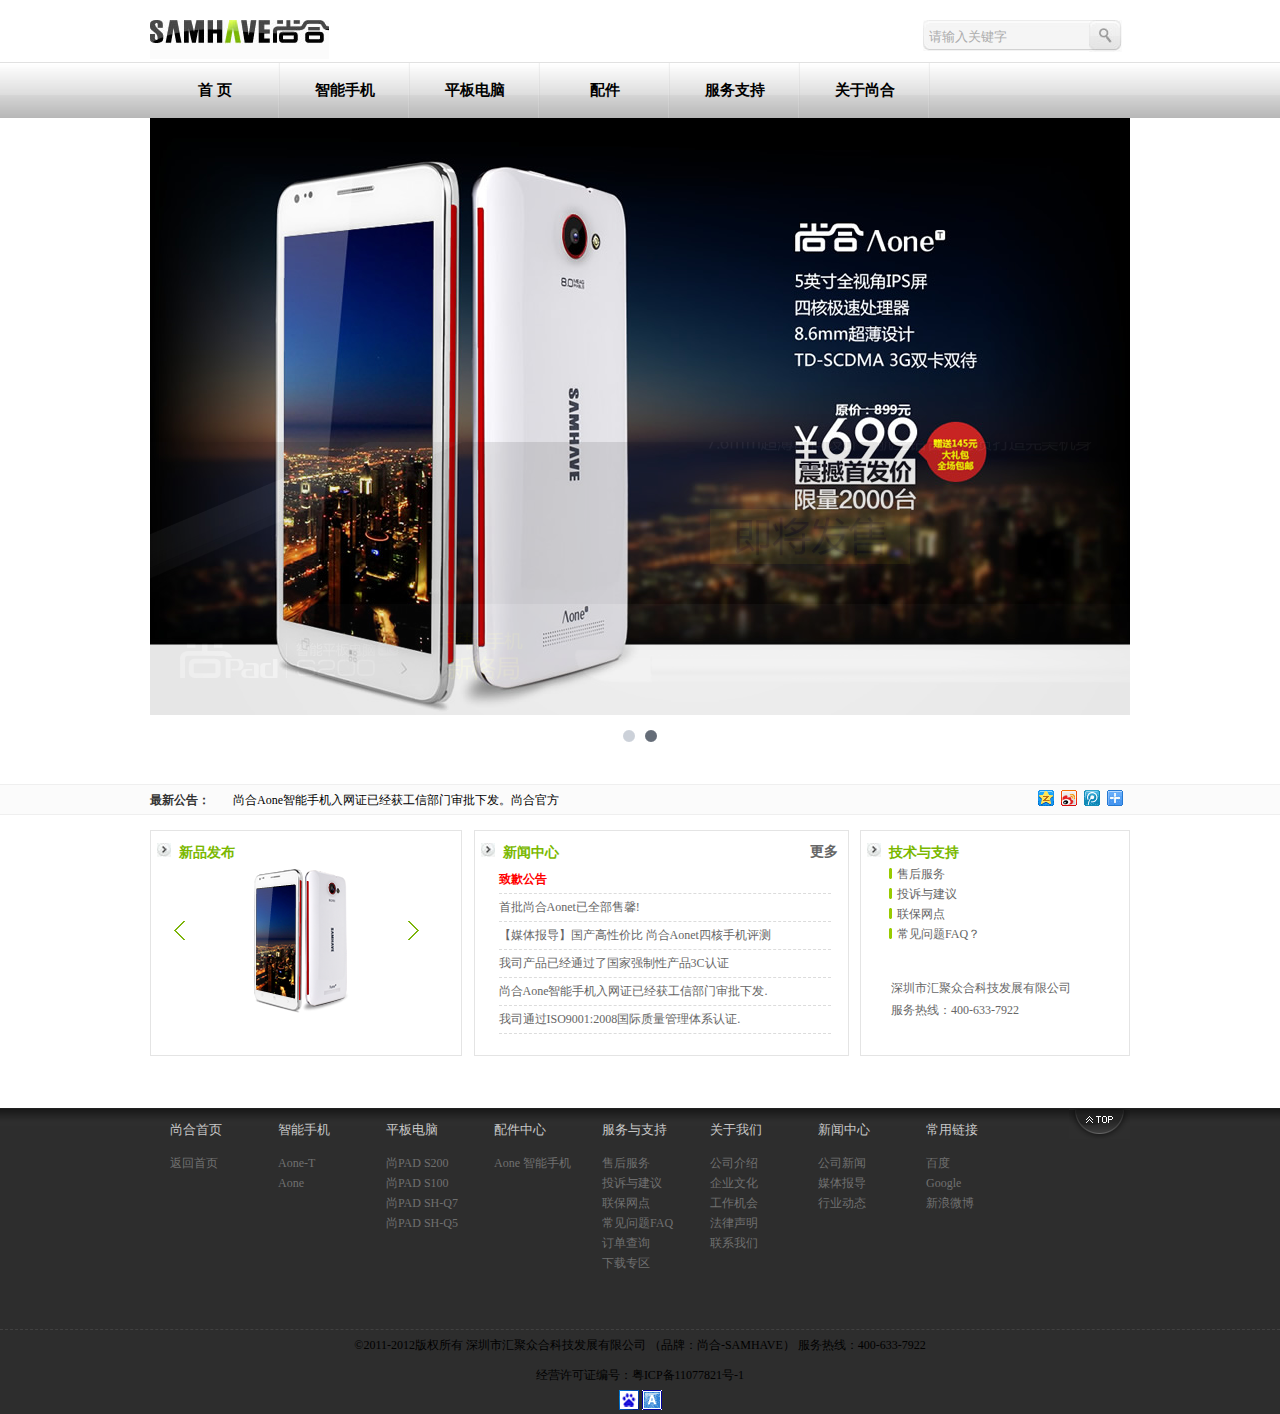
<file: staticWeb2.html>
<!DOCTYPE html PUBLIC "-//W3C//DTD XHTML 1.0 Transitional//EN" "http://www.w3.org/TR/xhtml1/DTD/xhtml1-transitional.dtd">
<html xmlns="http://www.w3.org/1999/xhtml"><!-- InstanceBegin template="/Templates/home.dwt" codeOutsideHTMLIsLocked="false" -->
<head>
<meta http-equiv="Content-Type" content="text/html; charset=utf-8" />
<!-- InstanceBeginEditable name="doctitle" -->
<title>static web2</title>
<!-- InstanceEndEditable -->
<!-- InstanceBeginEditable name="head" -->
<!-- InstanceEndEditable -->
<link rel="stylesheet" type="text/css" href="css/staticWeb2.css" />
</head>

<body>
<div id="header">
	<div class="logo"><img src="images/staticWeb2Img/logo.jpg" /></div>
    <div class="sousuoL"></div>
    <div class="sousuoM"><input type="text" value="请输入关键字" /></div>
    <div class="sousuoR"><input type="button" /></div>
</div>
<div id="nav">
	<ul>
    	<li><a href="staticWeb2.html">首 页</a></li>
        <li><a href="#">智能手机</a></li>
        <li><a href="#">平板电脑</a></li>
        <li><a href="#">配件</a></li>
        <li><a href="#">服务支持</a></li>
        <li><a href="about.html">关于尚合</a></li>
    </ul>
</div>
<!-- InstanceBeginEditable name="EditRegion3" -->
<div id="banner">
  <div class="picture"><img src="images/staticWeb2Img/banner-2.png" width="980" height="597" /></div>
</div>
<div id="point">
  <p><a href=""><img src="images/staticWeb2Img/point.png" width="12" height="12" /></a><a href=""><img src="images/staticWeb2Img/point2.png" width="12" height="12" /></a></p>
</div>
<div id="newsBg">
  <div class="news">
  	<div class="newsLeft">
        <p class="gonggao">最新公告：</p>
        <p><a href="#">尚合Aone智能手机入网证已经获工信部门审批下发。尚合官方</a></p>
    </div>
    <div class="newsRight">
        <a href="#"><img src="images/staticWeb2Img/zone.png" /></a>
        <a href="#"><img src="images/staticWeb2Img/xinlang.png" /></a>
        </a><a href="#"><img src="images/staticWeb2Img/weibo.png" /></a>
        </a><a href="#"><img src="images/staticWeb2Img/more.png" /></a>
    </div>
  </div>
</div>
<div id="content">
  <div class="contentL">
    	<div class="conLtop"><img src="images/staticWeb2Img/o.jpg" /><span>新品发布</span></div>
        <div class="conBttom">
            <div class="conLe"><a href="#"><img src="images/staticWeb2Img/left.png" /></a></div>
            <div class="conPic"><a href="#"><img src="images/staticWeb2Img/home_hot_01.png" /></a></div>
            <div class="conRi"><a href="#"><img src="images/staticWeb2Img/right.png" /></a></div>
        </div>
    </div>
    <div class="contentM">
    	<div class="conLtop"><img src="images/staticWeb2Img/o.jpg" /><span>新闻中心</span><span class="more"><a href="#">更多</a></span></div>
        <ul>
            <li class="conred"><a href="#">致歉公告</a></li>
            <li><a href="#">首批尚合Aonet已全部售馨!</a></li>
            <li><a href="#">【媒体报导】国产高性价比 尚合Aonet四核手机评测</a></li>
            <li><a href="#">我司产品已经通过了国家强制性产品3C认证</a></li>
            <li><a href="#">尚合Aone智能手机入网证已经获工信部门审批下发.</a></li>
            <li><a href="#">我司通过ISO9001:2008国际质量管理体系认证.</a></li>
        </ul>
    </div>
	<div class="contentR">
    	<div class="conLtop"><img src="images/staticWeb2Img/o.jpg" /><span>技术与支持</span></div>
        <ul>
        	<li><a href="#">售后服务</a></li>
            <li><a href="#">投诉与建议</a></li>
            <li><a href="#">联保网点</a></li>
            <li><a href="#">常见问题FAQ？</a></li>
        </ul>
        <p>深圳市汇聚众合科技发展有限公司</p>
        <p>服务热线：400-633-7922</p>
    </div>
</div>
<!-- InstanceEndEditable -->
<div id="footer">
	<div class="footerM">
    	<div class="dlBox">
            <dl>
                <dt>尚合首页</dt>
                <dd><a href="#">返回首页</a></dd>
            </dl>
            <dl>
                <dt>智能手机</dt>
                <dd><a href="#">Aone-T</a></dd>
                <dd><a href="#">Aone</a></dd>
            </dl> 
            <dl>
                <dt>平板电脑</dt>
                <dd><a href="#">尚PAD S200</a></dd>
              <dd><a href="#">尚PAD S100</a></dd>
                <dd><a href="#">尚PAD SH-Q7</a></dd>
                <dd><a href="#">尚PAD SH-Q5</a></dd>
            </dl> 
            <dl>
                <dt>配件中心</dt>
                <dd><a href="#">Aone 智能手机</a></dd>
            </dl> 
            <dl>
                <dt>服务与支持</dt>
                <dd><a href="#">售后服务</a></dd>
                <dd><a href="#">投诉与建议</a></dd>
                <dd><a href="#">联保网点</a></dd>
                <dd><a href="#">常见问题FAQ</a></dd>
                <dd><a href="#">订单查询</a></dd>
                <dd><a href="#">下载专区</a></dd>
            </dl> 
            <dl>
                <dt>关于我们</dt>
                <dd><a href="#">公司介绍</a></dd>
                <dd><a href="#">企业文化</a></dd>
                <dd><a href="#">工作机会</a></dd>
                <dd><a href="#">法律声明</a></dd>
                <dd><a href="#">联系我们</a></dd>
            </dl>
            <dl>
                <dt>新闻中心</dt>
                <dd><a href="#">公司新闻</a></dd>
                <dd><a href="#">媒体报导</a></dd>
                <dd><a href="#">行业动态</a></dd>
            </dl> 
            <dl>
                <dt>常用链接</dt>
                <dd><a href="#">百度</a></dd>
                <dd><a href="#">Google</a></dd>
                <dd><a href="#">新浪微博</a></dd>
            </dl> 
        </div>
        <a href="#"><img src="images/staticWeb2Img/index_161-175.gif" width="61" height="30" /></a>
    </div>
</div>
<div id="last">
	<div class="lastTxt">
    	<p>&copy;2011-2012版权所有 深圳市汇聚众合科技发展有限公司 （品牌：尚合-SAMHAVE） 服务热线：400-633-7922</p>
		<p>经营许可证编号：粤ICP备11077821号-1</p> 
    	<img src="images/staticWeb2Img/21.gif" width="20" height="20" />
    	<img src="images/staticWeb2Img/icon_0.gif" width="20" height="20" />
    </div>
</div>
</body>
<!-- InstanceEnd --></html>
</file>
<file: css/360.css>
body {
	margin: 0;
	padding: 0;
}

.section {
	position: relative;
	overflow: hidden;
}

/*第一屏*/
.first {
	padding-top: 80px;
}

.first .logo {
	width: 251px;
	height: 186px;
	margin: 0 auto;
	background-image: url(../images/360Img/logo.png);
}

.first .text {
	text-align: center;
	line-height: 1;
	margin: 85px 0 45px;
}

.first img {
	margin: 0 24px;
	opacity: 0;
}

.first .info {
	height: 49px;
	background: url(../images/360Img/info_1.png) center center no-repeat;
}

/*第一屏动画*/
.first.current img {
	margin: 0;
	opacity: 1;
	transition: all 1s ease-out 0.3s;
}


/*第二屏*/
.second {
	padding: 0 100px;
}

.second > div {
	display: flex;
	justify-content: space-between;
	align-items: center;
}

.second .shield {
	width: 428px;
	height: 498px;
}

.second img {
	display: block;
	float: left;
}

.second img:nth-child(1) {
	transform: translate(35px, 78px) rotate(45deg);
}

.second img:nth-child(2) {
	transform: translate(135px, 282px) rotate(15deg);
}

.second img:nth-child(3) {
	transform: translate(187px, 62px) rotate(15deg);
}

.second img:nth-child(4) {
	transform: translate(10px, 162px) rotate(30deg);
}

.second img:nth-child(5) {
	transform: translate(465px, 522px) rotate(30deg);
}

.second img:nth-child(6) {
	transform: translate(480px, 62px) rotate(90deg);
}

.second img:nth-child(7) {
	transform: translate(180px, -305px) rotate(80deg);
}

.second img:nth-child(8) {
	transform: translate(300px, -22px) rotate(70deg);
}

.second img:nth-child(9) {
	transform: translate(280px, -322px) rotate(60deg);
}

.second .info {
	width: 635px;
	height: 309px;
	background: url(../images/360Img/info_2.png);
}

/*第二屏动画*/
.second.current img {
	transform: translate(0, 0) rotate(0deg);
	transition: all 2s ease-in-out;
}

/*第三屏*/
.third {
	padding: 0 60px;
}

.third > div {
	display: flex;
	justify-content: space-between;
	align-items: center;
}

.third .info {
	width: 631px;
	height: 278px;
	background: url(../images/360Img/info_3.png);
}

.third .circle {
	width: 453px;
	height: 449px;
	background: url(../images/360Img/circle.png);
}

.third .rocket {
	position: absolute;
	bottom: 0;
	left: 0;
	width: 204px;
	height: 204px;
	background: url(../images/360Img/rocket.png);
	transform: translate(500px, 210px);
}

/*第三屏动画*/
.third.current .rocket {
	transition: all 1s ease-in-out;
	transform: translate(900px, -240px);
}

/*第四屏*/
.fourth {
	padding: 0 85px;
}

.fourth > div {
	display: flex;
	justify-content: space-between;
	align-items: center;
	overflow: hidden;
}

.fourth .search {
	width: 529px;
	height: 320px;
	position: relative;
	transform: translateX(-100%);
}

.fourth .input {
	width: 529px;
	height: 66px;
	background: url(../images/360Img/search.png);
}

.fourth .key {
	position: absolute;
	left: 20px;
	top: 24px;
	width: 0;
	/*width: 100px;*/
	height: 22px;
	background: url(../images/360Img/key.png) left center no-repeat;
}

.fourth .wrap {
	width: 529px;
	height: 393px;
	transform: translateY(-13px);
	overflow: hidden;
}

.fourth .result {
	width: 100%;
	height: 100%;
	background: url(../images/360Img/result.png) no-repeat;
	transform: translateY(-100%);
}

.fourth .info {
	width: 612px;
	height: 299px;
	background: url(../images/360Img/info_4.png);
}

/*第四屏动画*/
.fourth.current .search {
	transition: all 1s ease-in-out;
	transform: translateX(0);
}

.fourth.current .key {
	animation: typing 1.5s steps(5) 1.3s forwards;
}

.fourth.current .result {
	transition: all 0.5s ease-in-out 2.8s;
	transform: translateY(0);
}

@keyframes typing {
	from {
		width: 0;
	}

	to {
		width: 100px;
	}
}

/*第五屏*/
.fifth {
	/*padding-top: 30px;*/
}

.fifth > div {
	display: flex;
	flex-direction: column;
}

.fifth .info {
	height: 135px;
	margin: 30px 0;
	background: url(../images/360Img/info_5.png) center center no-repeat;
}

.fifth .broswer {
	width: 1004px;
	margin: 0 auto;
	flex: 1;
	background-color: rgba(255, 255, 255, 0.15);
	position: relative;
}

.fifth .toolbar {
	height: 80px;
	background: url(../images/360Img/toolbar.png) left bottom no-repeat;
	position: relative;
	opacity: 0;
}

.leftline, .topline, .rightline, .bottomline {
	position: absolute;
	border-color: rgba(255, 255, 255, 0.5);
}

.leftline {
	left: 0;
	height: 100%;
	border-left: 1px solid rgba(255, 255, 255, 0.5);
	transform: translateY(-100%);
	opacity: 0;
}

.topline {
	top: 0;
	width: 100%;
	border-top: 1px solid rgba(255, 255, 255, 0.5);
	transform: translateX(100%);
	opacity: 0;
}

.rightline {
	right: 0;
	height: 100%;
	border-right: 1px solid rgba(255, 255, 255, 0.5);
	transform: translateY(100%);
	opacity: 0;
}

.bottomline {
	bottom: 0;
	width: 100%;
	border-bottom: 1px solid rgba(255, 255, 255, 0.5);
}

.fifth .box {
	position: absolute;
	left: 70px;
	top: 32px;
	width: 0;
	/*width: 920px;*/
	height: 27px;
	overflow: hidden;
}

.fifth .box span {
	display: block;
	width: 100%;
	height: 100%;
	border: 1px solid rgba(255, 255, 255, 0.5);
	border-radius: 3px;
	box-sizing: border-box;
}

.fifth .extra {
	position: absolute;
	right: 0;
	bottom: 0;
	width: 394px;
	height: 29px;
	background: url(../images/360Img/extra.png);
	opacity: 0;
}

.fifth .line {
	width: 100%;
	position: absolute;
	bottom: 30px;
	border-top: 1px solid rgba(255, 255, 255, 0.5);
}

/*第五屏动画*/
.current.fifth .leftline {
	transition: all 1s ease-in-out;
	transform: translateY(0);
	opacity: 1;
}

.current.fifth .topline {
	transition: all 1s 0.5s ease-in-out;
	transform: translateX(0);
	opacity: 1;
}

.current.fifth .rightline {
	transition: all 1s 0.5s ease-in-out;
	transform: translateY(0);
	opacity: 1;
}

.current.fifth .toolbar {
	transition: all 2s 1.5s ease-in-out;
	opacity: 1;
}

.current.fifth .box {
	transition: all 1s 1.5s ease-in-out;
	width: 920px;
}

.current.fifth .extra {
	transition: all 1s 1.5s ease-in-out;
	opacity: 1;
}
</file>
<file: css/clhBase.css>
* {
    margin: 0;
    padding: 0;
}

li {
    list-style: none;
}

a, a:hover {
    text-decoration: none;
}

a {
    color: #333;
}

a:hover {
    color: #000;
}

h1, h2, h3, h4, h5, h6, b {
    font-weight: normal;
    display: block;
}

body, textarea, input, button, select, keygen, legend {
    font: 14px/1.5 'Microsoft YaHei', 'Microsoft YaHei UI', 'WenQuanYi Micro Hei', Arial, sans-serif, \5b8b\4f53;
    color: #666;
    outline: 0;
}

html {
    font-size: 10px;
}

/*header部分开始*/
.header {
    height: 99px;
    line-height: 99px;
    width: 100%;
    border-bottom: 1px solid #f2f2f2;
    position: fixed;
    top: 0;
    left: 0;
    background: #fff;
    z-index: 10;
}

.header .logo {
    opacity: 0.5;
    position: absolute;
}

.header img {
    vertical-align: middle;
}

.nav {
    width: 750px;
    margin: 0 auto;
    text-align: center;
    position: relative;
}

.nav a {
    display: inline-block;
    margin: 0 35px;
    font-size: 16px;
    display: none;
}

.nav span {
    height: 2px;
    background: #000;
    position: absolute;
    bottom: -1px;
    opacity: 0;
}

.header h1 {
    position: absolute;
    top: 0;
    right: -280px;
    font-size: 18px;
    font-weight: bold;
    background: url(../images/clhImg/tel_bg.jpg) no-repeat 18px center;
    padding-left: 60px;
    color: #8fc35d;
}

/*header部分结束*/

/*content部分开始*/
.content {
    padding-top: 100px;
}

/*content部分结束*/

/*footer部分开始*/
.footer {
    width: 1200px;
    margin: 0 auto;
    border-top: 1px solid #ddd;
}

.footer .address, .footer .copy {
    width: 580px;
    height: 224px;
    border-bottom: 2px solid #ddd;
    position: relative;
}

.footer .address {
    float: left;
    width: 570px;
    padding-left: 10px;
    font-style: normal;
    color: #8c8c8c;
}

.footer .address h3 {
    color: #999;
    font-size: 18px;
    margin-top: 22px;
}

.footer .address h1 {
    margin-top: 60px;
    font-size: 36px;
    line-height: 40px;
    font-weight: bold;
}

.footer .address span {
    color: #666;
    margin-right: 20px;
}

.footer .address p {
    color: #666;
    position: absolute;
    bottom: 20px;
    left: 10px;
}

.footer .copy {
    float: right;
    text-align: right;
    vertical-align: bottom;
}

.footer .copy .qrcode {
    position: absolute;
    top: 22px;
    right: 15px;
    width: 120px;
    height: 120px;
}

.footer .copy p {
    position: absolute;
    bottom: 20px;
    right: 15px;
}

.footer .friendlink {
    width: 100%;
    padding: 5px 0;
    text-align: center;
    clear: both;
}

.footer .friendlink a {
    margin: 0 5px;
    color: #d4d4d4;
    display: inline-block;
}

.footer .friendlink a:hover {
    color: #000;
}

/*footer部分结束*/
</file>
<file: css/clh.css>
/*banner���ֿ�ʼ*/
.banner {
    position: relative;
    height: 460px;
    width: 1350px;
    margin: 0 auto;
    overflow: hidden;
}

.banner .changepic {
    position: absolute;
    height: 460px;
    width: 30000px;
    left: 0;
}

.changepic li {
    float: left;
}

.changepic img {
    width: 1350px;
    height: 460px;
}

.banner .circle {
    position: absolute;
    right: 40px;
    bottom: 135px;
}

.circle li {
    margin: 10px;
    display: block;
    width: 8px;
    height: 8px;
    border: 2px solid #fff;
    border-radius: 50%;
}

.circle span {
    display: block;
    width: 8px;
    height: 8px;
    background-color: #fff;
    border-radius: 50%;
    cursor: pointer;
}

.banner .msgdiv {
    position: absolute;
    width: 1115px;
    height: 97px;
    margin: 0 auto;
    left: 74px;
    bottom: 38px;
    background: url("../images/clhImg/quote.png") no-repeat 33px 30px;
    background-color: #fff;
    padding-left: 85px;
    overflow: hidden;
}

.banner .msg {
    position: relative;
    left: 0px;
    bottom: 0px;
}

.msg p {
    position: relative;
    top: -20px;
    width: 885px;
}

.msg #ZTE {
    position: relative;
    top: -5px;
}

.msg .msgpic {
    border-left: 1px dotted #ccc;
    padding-left: 55px;
    margin-top: 10px;
}

/*banner���ֽ���*/

/*guild���ֿ�ʼ*/
.guild {
    width: 1350px;
    margin: 0 auto;
    overflow: hidden;
}

.guild h2 {
    color: #525252;
    font-size: 24px;
    padding-top: 65px;
    text-align: center;
}

.guild p {
    color: #bbb;
    font-size: 16px;
    margin-bottom: 75px;
    text-align: center;
}

.guild_link {
    width: 1200px;
    height: 72px;
    margin: auto;
    line-height: 72px;
    border-top: 1px dotted #d1d1d1;
    text-align: center;
    font-size: 16px;
}

.guild_link span {
    margin: 0 23px;
}

.guild_link a {
    margin: 0 23px;
    color: #a4a4a4;
}

.guild_link a:hover {
    color: #333;
}

.guild_pics {
    position: relative;
    width: 400%;
    height: 540px;
    left: 0;
}

.guild_pics ul {
    float: left;
    width: 1350px;
    height: 540px;
}

.guild_pics li {
    position: relative;
    width: 25%;
    height: 271px;
    float: left;
    text-align: center;
}

.guild_pics li a {
    display: block;
    width: 340px;
    height: 270px;
    overflow: hidden;
}

.guild_pics img {
    width: 338px;
    height: 215px;
}

.guild_pics p {
    width: 100%;
    height: 50px;
    position: absolute;
    bottom: -65px;
    left: 1px;
    line-height: 50px;
    color: #a9a9a9;
    background: rgba(0, 0, 0, 0.5);
    background: #666;
    text-align: left;
    text-indent: 20px;
}

.guild_pics h5 {
    position: absolute;
    width: 340px;
    line-height: 60px;
    font-size: 18px;
    color: #333;
    background-color: #fff;
    bottom: 0;
}

.guild .works_ctrl {
    display: block;
    margin-top: 5px;
    width: 100%;
    height: 85px;
    background: #f1f1f1;
    text-align: center;
}

.works_ctrl button {
    width: 52px;
    height: 50px;
    display: inline-block;
    margin: 17px 5px;
    border: none;
}

.works_ctrl #works_prev {
    background: #fff url(../images/clhImg/click_1.png) no-repeat 0 0;
}

.works_ctrl #works_prev:hover {
    background: #333 url(../images/clhImg/click_1.png) no-repeat -52px 0;
}

.works_ctrl #works_next {
    background: #fff url(../images/clhImg/click_1.png) no-repeat -52px -50px;
}

.works_ctrl #works_next:hover {
    background: #333 url(../images/clhImg/click_1.png) no-repeat 0 -50px;
}

#works_prev, #works_next, #works_more {
    border-radius: 2px;
    vertical-align: middle;
}

#works_more {
    display: inline-block;
    width: 92px;
    height: 50px;
    background: #fff url(../images/clhImg/click_2.png) no-repeat center -50px;
    vertical-align: middle;
}

#works_more:hover {
    background: #333 url(../images/clhImg/click_2.png) no-repeat center 0;
}

/*guild���ֽ���*/

/*news���ֿ�ʼ*/
.news {
    width: 1200px;
    margin: 30px auto;
    overflow: hidden;
}

.news .item {
    float: left;
    width: 370px;
    height: 450px;
    margin-right: 20px;
    background: #f8f8f8;
    position: relative;
}

.news .item h3, .news .signing h3 {
    margin: 32px 0 30px;
    font-size: 18px;
    line-height: 18px;
}

.news .item h3 a, .news .item h3 a:hover, .news .signing h3 a, .news .signing h3 a:hover {
    color: #999;
}

.news .item h5 {
    font-size: 18px;
    font-weight: bold;
    overflow: hidden;
}

.news .item a {
    color: #000;
}

.news .item a:hover {
    color: #8fc35d;
}

.news .item span {
    display: block;
    font-size: 12px;
    line-height: 12px;
    margin: 10px 0 25px;
    color: #999;
}

.news .item summary {
    height: 62px;
    color: #999;
    overflow: hidden;
}

.news .item h3, .news .item h5, .news .item span, .news .item summary {
    padding: 0 18px;
}

.news .pic {
    position: absolute;
    bottom: 0;
    left: 0;
    width: 100%;
    height: 200px;
    overflow: hidden;
}

.news .pic img {
    width: 100%;
}

.news .signing {
    float: right;
    width: 360px;
    height: 450px;
    padding: 0 30px;
    background: #f8f8f8;
    overflow: hidden;
}

.news .signing ul {
    width: 100%;
}

.news .signing ul li {
    height: 45px;
    line-height: 45px;
    font-size: 16px;
    position: relative;
}

.news .signing ul li a {
    position: absolute;
    left: 0;
    display: block;
    height: 45px;
    width: 240px;
    color: #666;
    overflow: hidden;
}

.news .signing ul li a:hover {
    color: #8fc35d;
}

.news .signing ul li span {
    position: absolute;
    top: 0;
    right: 0;
    color: #b4b4b4;
    font-size: 14px;
}

/*news���ֽ���*/

/*service���ֿ�ʼ*/
.service {
    overflow: hidden;
}

.service_top {
    margin: 104px auto;
    padding: 74px 0;
    border-top: 1px dotted #c8c8c8;
    position: relative;
}

.fiveyears {
    position: absolute;
    top: -56px;
    left: 50%;
    width: 320px;
    height: 100px;
    margin-left: -160px;
    background: #fff;
    text-align: center;
    display: none;
}

.fiveyears h2, .fiveyears p {
    margin: 0;
    padding: 0;
}

.fiveyears h2 {
    font-size: 36px;
    line-height: 36px;
    margin-bottom: 6px;
    color: #7c7c7c;
}

.fiveyears p {
    font-size: 16px;
    color: #525252;
}

.fiveyears span {
    display: block;
    margin-top: 20px;
    color: #bbb;
}

.service_link ul {
    width: 1195px;
    margin: 74px auto;
    overflow: hidden;
    border-top: 1px solid #e5e5e5;
    border-left: 1px solid #e5e5e5;
}

.service_link ul li {
    float: left;
    width: 238px;
    height: 178px;
    border-right: 1px solid #e5e5e5;
    border-bottom: 1px solid #e5e5e5;
    text-align: center;
    position: relative;
}

.service_link ul li a {
    position: relative;
    display: block;
    width: 238px;
    height: 178px;
    overflow: hidden;
}

.service_link ul li span {
    position: relative;
    top: 10px;
    left: 10px;
    display: block;
    width: 218px;
    height: 158px;
    overflow: hidden;
    background-color: #fff;
}

.service_link ul li i {
    position: absolute;
    top: 0;
    left: 0;
    width: 218px;
    height: 178px;
    background-image: url(../images/clhImg/clients.jpg);
}

.service_link ul li i {
    opacity: 0.3;
}

.service_link ul li a:hover i {
    opacity: 1;
}

.service_link ul li .clients01 {
    background-position: -238px 0;
}

.service_link ul li .clients02 {
    background-position: -476px 0;
}

.service_link ul li .clients03 {
    background-position: -714px 0;
}

.service_link ul li .clients04 {
    background-position: -952px 0;
}

.service_link ul li .clients05 {
    background-position: -1190px 0;
}

.service_link ul li .clients06 {
    background-position: -1428px 0;
}

.service_link ul li .clients07 {
    background-position: -1666px 0;
}

.service_link ul li .clients08 {
    background-position: -1904px 0;
}

.service_link ul li .clients09 {
    background-position: -2142px 0;
}

.service_link ul li .clients10 {
    background-position: -2380px 0;
}

.service_link ul li .clients11 {
    background-position: -2618px 0;
}

.service_link ul li .clients12 {
    background-position: -2856px 0;
}

.service_link ul li .clients13 {
    background-position: -3094px 0;
}

.service_link ul li .clients14 {
    background-position: -3332px 0;
}

.service_link ul li .clients15 {
    background-position: -3570px 0;
}

.service_link ul li .clients16 {
    background-position: -3808px 0;
}

.service_link ul li .clients17 {
    background-position: -4046px 0;
}

.service_link ul li .clients18 {
    background-position: -4284px 0;
}

.service_link ul li .clients19 {
    background-position: -4522px 0;
}

.service .servicebottom {
    position: relative;
    top: -150px;
    margin-bottom: -130px;
}

.profession {
    position: absolute;
    top: -20px;
    left: 50%;
    width: 460px;
    height: 60px;
    margin-left: -230px;
    background: #fff;
    text-align: center;
}

.profession-nr {
    font-size: 12px;
    color: #999;
    margin-top: -40px;
    text-align: center;
}

.profession-nr p {
    margin-top: 16px;
}

.profession_list {
    width: 1200px;
    margin: 70px auto 0;
    overflow: hidden;
}

.profession_list dl {
    float: left;
    padding-top: 88px;
    width: 300px;
}

.profession_list dt {
    color: #333;
    font-size: 18px;
    font-weight: bold;
    margin-bottom: 30px;
}

.profession_list dd {
    color: #999;
    font-size: 14px;
    line-height: 25px;
    display: none;
}

dl.web {
    background: url(../images/clhImg/m_computer.png) no-repeat 24px 4px;
    opacity: 0;
}

dl.app {
    background: url(../images/clhImg/m_phone.png) no-repeat 60px 0;
    opacity: 0;
}

dl.seo {
    background: url(../images/clhImg/m_wifi.png) no-repeat 28px 0;
    opacity: 0;
}

dl.vi {
    background: url(../images/clhImg/m_more.png) no-repeat 65px 0;
    opacity: 0;
}

/*service���ֽ���*/
</file>
<file: css/jdBase.css>
@charset "UTF-8";
/*css 初始化 */
html, body, ul, li, ol, dl, dd, dt, p, h1, h2, h3, h4, h5, h6, form, fieldset, legend, img {
    margin: 0;
    padding: 0;
}

fieldset, img, input, button { 			/*fieldset组合表单中的相关元素*/
    border: none;
    padding: 0;
    margin: 0;
    outline-style: none;
}

ul, ol {
    list-style: none;				/*清除列表风格*/
}

input {
    padding-top: 0;
    padding-bottom: 0;
    font-family: "SimSun", "宋体";
}

select, input {
    vertical-align: middle;
}

select, input, textarea {
    font-size: 12px;
    margin: 0;
}

textarea {
    resize: none;
}

/*防止多行文本框拖动*/
img {
    border: 0;
    vertical-align: middle;
}

/*  去掉图片低测默认的3像素空白缝隙*/
table {
    border-collapse: collapse;			/*合并外边线*/
}


body {
    font: 12px/150% Arial, Verdana, "\5b8b\4f53";	/*宋体，Unicode，统一码*/
    color: #666;
    background: #fff
}

.clearfix:before, .clearfix:after {
    content: "";
    display: table;
}

.clearfix:after {
    clear: both;
}

.clearfix {
    *zoom: 1; /*IE/7/6*/
}

a {
    color: #666;
    text-decoration: none;
}

a:hover {
    color: #C81623;
}

h1, h2, h3, h4, h5, h6 {
    text-decoration: none;
    font-weight: normal;
    font-size: 100%;
}

s, i, em {
    font-style: normal;
    text-decoration: none;
}

.col-red {
    color: #C81623 !important;
}

/*公共类*/
.w {
    /*版心 提取 */
    width: 1210px;
    margin: 0 auto;
}

.fl {
    float: left
}

.fr {
    float: right
}

.al {
    text-align: left
}

.ac {
    text-align: center
}

.ar {
    text-align: right
}

.hide {
    display: none;
}



    /*sit-nav部分start*/
    .site-nav{
        height: 30px;
        line-height: 30px;
        background-color: #F1F1F1;
    }
    .site-nav-sent,.site-nav-r .fore{
        padding: 0 25px 0 10px;
        position: relative;
    }
    .site-nav-sent:hover{
        background-color: #fff;
    }
    .site-nav-sent i,.fore i{
        position: absolute;
        width: 15px;
        height: 7px;
        font: 400 15px/15px consolas;
        overflow: hidden;
        top: 12px;
        right: 6px;
    }
    .site-nav-sent s,.fore s{
        position: absolute;
        top: -7px;
    }
    .site-nav-r ul li{
        float: left;
        padding: 0 10px;
    }
    .site-nav-r .line{
        width: 1px;
        height: 12px;
        background-color: #DDDDDD;
        padding: 0;
        margin-top: 10px;
    }
    .site-nav-r .jd-tel{
        padding-left: 25px;
    }
    .jd-tel span{
        position: absolute;
        top: 5px;
        left: 6px;
        width: 15px;
        height: 20px;
        background: url(../images/jdImg/tel.png) no-repeat;
    }
    /*sit-nav部分end*/

    /*top-banner部分start*/
    .top-banner{
        height: 80px;
        background-color: #FF031A;
    }
    .tp{
        position: relative;
    }
    .close-ban{
        position: absolute;
        top: 5px;
        right: 5px;
        width: 19px;
        height: 19px;
        background: url(../images/jdImg/close-ban.png) no-repeat;
    }
    .close-ban:hover{
        background-position: bottom;
    }
    /*top-banner部分end*/

    /*search部分start*/
    .search-logo{
        width: 362px;
        height: 100px;
        float: left;
        position: relative;
    }
    .db11{
        position: absolute;
        top: 0;
        right: 18px;
    }
    .logo-a{
        display: block;
        width: 270px;
        height: 60px;
        background: url(../images/jdImg/logo.png) no-repeat;
        margin-top: 20px;
        text-indent: -99999em;
    }
    .search-input{
        width: 538px;
        height: 36px;
        float: left;
        padding-top:25px;
    }
    .search-input input{
        float: left;
        width: 450px;
        height: 32px;
        border: 2px solid #B61D1D;
        font: 14px/14px "微软雅黑";
        padding-left: 4px;
        color: #ccc;
    }
    .search-input button{
        float: left;
        width: 80px;
        height: 36px;
        background-color: #B61D1D;
        font: 400 16px/16px "微软雅黑";
        color: #fff;
        cursor: pointer;
    }
    .search-car{
        width: 96px;
        height: 34px;
        line-height: 34px;
        float: right;
        border: 1px solid #DFDFDF;
        margin: 25px 65px 0 0;
        padding-left: 43px;
        position: relative;
    }
    .search-car i{
        position: absolute;
    }
    .search-car .icon1{
        width: 20px;
        height: 15px;
        background: url(../images/jdImg/tel.png) no-repeat 0 -90px;
        top: 8px;
        left: 10px;
    }
    .search-car .icon2{
        top: 10px;
        right: 12px;
        font:400 13px/13px "宋体";
        color:#999;
    }
    .search-car .icon3{
        top: -5px;
        width: 16px;
        height: 14px;
        line-height: 14px;
        text-align: center;
        color: white;
        border-radius:7px 7px 7px 0;
        background: #C81623;
    }
    .search-more{
        width: 538px;
        height: 28px;
        line-height: 28px;
        float: left;
    }
    .search-more a{
        margin-right: 10px;
    }
    /*search部分end*/

    /*footer部分start*/
    .footer-top-slgan{
        height: 94px;
        background-color: #F5F5F5;
        margin-bottom: 20px;
        position: relative;
    }
    .footer-slgan{
        position: absolute;
        top: 20px;
        left: 50%;
        width: 302px;
    }
    .footer-slgan1{
        margin-left: -604px;
    }
    .footer-slgan2{
        margin-left: -302px;
    }
    .footer-slgan4{
        margin-left: 302px;
    }
    .footer-top-shopping dl{
        float: left;
        width: 200px;
    }
    .footer-top-shopping .last-dl{
        width: 100px;
    }
    .footer-top-shopping dt,.footer-coverage h1{
        height: 35px;
        font: 400 16px/35px "微软雅黑";
    }

    .footer-coverage{
        float: right;
        width: 188px;
        height: 170px;
        background: url(../images/jdImg/china.png) no-repeat left bottom;
        margin-right: 40px;
        padding-left: 12px;
    }
    .footer-coverage-content{
        margin-top: 8px;
    }
    .footer-coverage-content a{
        float: right;
    }
    .footer-bottom{
        border-top: 1px solid #E5E5E5;
        padding: 25px 0;
        text-align: center;
    }
    .footer-bottom-link a{
        margin: 0 10px;
    }
    .footer-bottom-copyright{
        margin: 10px 0;
    }
    .footer-bottom-pic img{
        margin: 0 5px;
    }
    /*footer部分end*/
</file>
<file: css/jd.css>
/*short-cut����start*/
    .short-cut{
        height: 46px;
    }
    .shortcut-dorpdown{
        width: 210px;
        height: 44px;
        float: left;
        position: relative;
        z-index: 10;
    }
    .shortcut-dorpdown-top a{
        display: block;
        width: 190px;
        height: 44px;
        background: url(../images/jdImg/img1.jpg) no-repeat;
        color: #fff;
        font: 400 15px/44px "΢���ź�";
        padding: 0 10px;
    }
    .shortcut-dorpdown-bottom{
        height: 466px;
        border-top: 2px solid #B1191A;
        border-left: 1px solid #B1191A;
        background-color: #C81623;
    }
    .shortcut-dorpdown-item{
        height: 31px;
        line-height: 31px;
        color: #fff;
        padding: 0 10px;
    }
    .shortcut-dorpdown-item:hover{
        background-color: #fff;
    }
    .shortcut-dorpdown-item:hover a{
        color: #C81623;
    }
    .shortcut-dorpdown-item h1{
        float: left;
        font: 400 14px/31px "΢���ź�";
    }
    .shortcut-dorpdown-item a{
        color: #fff;
    }
    .shortcut-dorpdown-item i{
        float: right;
        font: 400 9px/31px "consolas";
    }
    .shortcut-items{
        float: left;
        width: 680px;
        height: 46px;
        position: relative;
        z-index: 10;
    }
    .shortcut-items li{
        float: left;
    }
    .shortcut-items li a{
        display: block;
        height: 46px;
        padding: 0 20px;
        font: 400 15px/46px "microsoft yahei";
        color: #333;
    }
    .shortcut-items li a:hover{
        color: #C81623;
    }
    .shortcut-free{
        float: right;
        margin: 2px 0;
    }
    /*short-cut����end*/

    /*banner-bottom����start*/
    .banner-bottom{
        height: 10px;
        background: url(../images/jdImg/banner-bottom.jpg);
        position: relative;
        margin-top: -10px;
    }
    /*banner-bottom����end*/

    /*light����start*/
    .light{
        position: relative;
    }
    .light a{
        position: absolute;
        top: 10px;
        width: 100%;
        height: 450px;
        background: url(../images/jdImg/light.jpg) no-repeat center;
        cursor: default;

    }
    /*light����end*/

    /*main����start*/
    .main {
        margin-bottom: 10px;
        position: relative;

    }
    .main-slider {
        width: 730px;
        height: 454px;
        margin-left: 220px;
        margin-top: 12px;
        float: left;
        position: relative;
    }

    .main-slider .circle {
        position: absolute;
        bottom: 2px;
        left: 50%;
        margin-left: -66px;
    }
    .main-slider li{
        float: left;
        width: 18px;
        height: 18px;
        line-height: 18px;
        text-align: center;
        background-color: #3E3E3E;
        margin: 0 2px;
        border-radius: 50%;
        color: #fff;
    }
    /*���ַ����е�һ�֣���������ʶ��λ��������ֻ��������λ�Ӻ��ӵ�λ���õġ�*/
    /*.arrow {*/
    /*position: absolute;*/
    /*width: 730px;*/
    /*top: 50%;*/
    /*margin-top: -31px;*/
    /*}*/
    /*.arrow a {*/
    /*display: block;*/
    /*width: 28px;*/
    /*height: 62px;*/
    /*text-align: center;*/
    /*font: 400 22px/62px "simsun";*/
    /*color: #fff;*/
    /*background: rgba(0,0,0,.3);*/
    /*position: absolute;*/
    /*/!*opacity: 0.1;*!/*/
    /*}*/
    .arrow-l, .arrow-r {
        position: absolute;
        top: 50%;
        margin-top: -31px;
        width: 28px;
        height: 62px;
        text-align: center;
        font: 400 22px/62px "simsun";
        color: #fff;
        background: rgba(0,0,0,.3);
    }
    .arrow a:hover {
        background: rgba(0,0,0,0.6);
    }
    .arrow-l {
        left: 0;
    }
    .arrow-r {
        right: 0;
    }
    .main-news {
        float: right;
        margin-top: 10px;
        width: 248px;
        height: 453px;
        border: 1px solid #E4E4E4;
        overflow: hidden;
    }
    .main-news-faster {
        height: 200px;
        border-bottom: 1px dashed #E4E4E4;
    }
    .main-news-faster-title,.main-news-lifesrevice-title {
        height: 43px;
        padding: 0 15px;
        font: 400 16px/43px "microsoft yahei";
        border-bottom: 1px dotted #E4E4E4;
    }
    .main-news-faster-title h3{
        float: left;
    }
    .main-news-faster-title a{
        float: right;
        font: 12px/43px "simsun";
    }
    .main-news-faster-content {
        padding: 15px;
    }
    .main-news-faster-content li{
        height: 27px;
    }
    .main-news-faster-content span{
        font-weight: 700;
        margin-right: 5px;
    }
    .main-news-lifesrevice-content {
        /*overflow: hidden;*/
    }
    .main-news-lifesrevice-content ul{
        width: 260px;
    }
    .main-news-lifesrevice-content li{
        float: left;
        width: 62px;
        height: 70px;
        border: 1px solid #E4E4E4;
        margin-top: -1px;
        margin-left: -1px;
        border-top: 0;
        position: relative;
    }
    .main-news-lifesrevice-content a{
        display: block;
        padding-top: 50px;
        text-align: center;
    }
    .main-news-lifesrevice-content i{
        position: absolute;
        top: 15px;
        left: 18px;
        height: 25px;
        width: 25px;
        background: url(../images/jdImg/fly.png) no-repeat;
    }
    .main-news-lifesrevice-content .main-icon2 {
        background-position: 0 -25px;
    }
    .main-news-lifesrevice-content .main-icon3 {
        background-position: 0 -50px;
    }
    .main-news-lifesrevice-content .main-icon4 {
        background-position: 0 -75px;
    }
    .main-news-lifesrevice-content .main-icon5 {
        background-position: 0 -100px;
    }
    .main-news-lifesrevice-content .main-icon6 {
        background-position: 0 -125px;
    }
    .main-news-lifesrevice-content .main-icon7 {
        background-position: 0 -150px;
    }
    .main-news-lifesrevice-content .main-icon8 {
        background-position: 0 -175px;
    }
    .main-news-lifesrevice-content .main-icon9 {
        background-position: 0 -200px;
    }
    .main-news-lifesrevice-content .main-icon10 {
        background-position: 0 -225px;
    }
    .main-news-lifesrevice-content .main-icon11 {
        background-position: 0 -250px;
    }
    .main-news-lifesrevice-content .main-icon12 {
        background-position: 0 -275px;
    }
    /*main����end*/

    /*today����start*/
    .today {
        margin-bottom: 10px;
    }
    .today-l {
        float: left;
        width: 210px;
    }
    .today-r {
        float: left;
        width: 1000px;
        overflow: hidden;
        position: relative;
    }
    .today-r ul{
        width: 500%;
    }
    .today-r li{
        float: left;
        margin-left: 1px;
    }
    /*today����end*/

    /*footer����start*/
    /*footer����end*/

    /*footer����start*/
    /*footer����end*/
</file>
<file: css/staticWeb2.css>
@charset "utf-8";
/* CSS Document */
/*全局控制*/
body{padding:0; margin:0; font:12px "微软雅黑";}
/*重置浏览器样式*/
img,input,ul,li,p,dl,dt,dd,h2,h3{padding:0; margin:0; border:0; background:none; list-style:none;}
/*公共样式*/
a:link,a:visited{color:#000; text-decoration:none;}
a:hover{color:#98CB00;}
/*header*/
#header{width:980px; height:42px; margin:0 auto; margin-top:20px;}
#header .logo{float:left;}   
#header .sousuoL{width:600px; height:42px; float:left; background:url(../images/staticWeb2Img/sousuo-bgl.png) no-repeat right top;}
#header .sousuoM{width:160px; height:42px; float:left; background:url(../images/staticWeb2Img/sousuo-bgm.png) repeat-x;}
#header .sousuoM input{width:160px; height:33px; line-height:33px; color:#ACACAC;}
#header .sousuoR{width:33px; height:32px; cursor:pointer; float:left; background:url(../images/staticWeb2Img/search2.jpg) no-repeat;}
/*nav*/
#nav{width:100%; height:55px; border-top:1px solid #E1E1E1; background:url(../images/staticWeb2Img/nav_bg.jpg) repeat-x;}
#nav ul{width:980px; height:55px; margin:0 auto;}
#nav ul li{width:130px; height:55px; line-height:55px; float:left; font-size:15px; font-weight:bold; text-align:center; background:url(../images/staticWeb2Img/nav_bg-line.png) no-repeat right;}
/*banner*/
#banner{width:980px; height:597px; margin:0 auto;}
#point{width:980px; height:54px; margin:0 auto; padding-top:15px; text-align:center;}
#point img{padding:0 5px;}
/*new*/
#newsBg{width:100%; height:29px; background:#FBFBFB; border-top:1px solid #EFEFEF; border-bottom:1px solid #EFEFEF;}
#newsBg .news{width:980px; height:29px; margin:0 auto; line-height:20px;}
#newsBg .news .newsLeft{width:580px; height:21px; float:left;}
.news .gonggao{width:83px; float:left; color:#333;  font-weight:bold; }
.news div{width:65px; height:13px; float:left; padding-top:5px;}
.news div .line{padding:0 7px;}
.news .txt{width:360px; height:29px; float:left;}
.news p a:limk,.news p a:visited{color:#666;}
.news p a:hover{text-decoration:underline;}
.news span{color:#999;}
.news .newsRight{width:94px; height:21px; float:right;}
.news .newsRight a{padding:0 2px;}
/*content*/
#content{width:980px; overflow:hidden; margin:15px auto 35px;}
	/*content公共样式*/
#content span{color:#7AB800; font-size:14px; font-weight:bold;}
#content .conLtop{height:23px;}
#content .conLtop img{margin-right:8px;}
#content .contentL,#content .contentM,#content .contentR{border:1px solid #E4E4E4; padding:12px 0 0 6px;}
#content  a:link,#content  a:visited{color:#666;}
#content  a:hover{color:#98CB00; text-decoration:underline;}
	/*content板块样式*/
#content .contentL{width:304px; height:212px; float:left; margin-right:12px;}
.contentL .conBttom{width:260px; height:150px; padding:0 27px 0 17px;}
.conBttom .conLe,.conBttom .conRi{width:26px; height:95px; float:left; padding-top:55px;}
.conBttom .conPic{width:205px; height:149px; float:left;}
.conBttom .conRi{float:right;}
#content .contentM{width:367px; height:212px; float:left; margin-right:11px;}
.contentM .conLtop{ width:367px; position:relative;}
.contentM .conLtop .more{position:absolute; right:10px; top:0;}
.contentM ul{width:332px; height:178px; margin:0 auto;}
.contentM li{width:332px; height:22px; border-bottom:1px dashed #DCDCDC; padding-top:5px;}
#content .conred a:link,#content .conred a:visited{color:#F00;}
#content .conred{font-weight:bold;}
#content .contentR{width:262px; height:212px; float:left; border:1px solid #E4E4E4;}
.contentR ul{width:220px; height:111px; padding-left:21px;}
.contentR li{width:210px; height:20px; background:url(../images/staticWeb2Img/bullet_green.gif) no-repeat left top; padding-left:9px;}
.contentR p{padding-left:24px; color:#666; line-height:22px;}
/*footer*/
#footer{width:100%; height:238px; background:#2D2D2D url(../images/staticWeb2Img/footer-bg.png) repeat-x top;}
#footer .footerM{width:960px; height:238px; padding-left:20px; margin:0 auto;}
.footerM .dlBox{width:899px; height:208px; padding-top:30px; float:left;}
.footerM dl{float:left; margin-right:24px;}
.footerM dt{width:84px; height:22px; font-size:13px; color:#C7C7C7; margin-bottom:10px;}
.footerM dd{width:84px;}
.footerM a{line-height:20px;}
.footerM a:link,.footerM a:visited{color:#707070;}
.footerM a:hover{text-decoration:underline;}
#footer img{float:right; padding-top:18px;}
/*last*/
#last{width:100%; overflow:hidden; background:#2D2D2D; border-top:1px dashed #414141;}
#last .lastTxt{width:980px; overflow:hidden; margin:0 auto; text-align:center;}
#last .lastTxt p{line-height:30px;}
/*ABOUT网页*/
#navShawdo{width:100%; height:21px; background:url(../images/staticWeb2Img/navbottom-shawdo.png) repeat-x;}
/*listcontent*/
#aboutcon{width:980px; overflow:hidden; margin:0 auto; margin-bottom:26px; background:#F9F9F9;}
	/*aboutconBoxT*/
#aboutcon .aboutconBoxT{width:980px; overflow:hidden;}
#aboutcon .aboutconBoxL{width:9px; float:left; height:52px; background: url(../images/staticWeb2Img/con-bgL.png) no-repeat;}
#aboutcon .aboutconTop{width:945px; height:38px; float:left; background:url(../images/staticWeb2Img/con-bgM.png) repeat-x; padding:14px 0 0 17px;}
#aboutcon .aboutconBoxR{width:9px; height:52px; float:left; background:url(../images/staticWeb2Img/con-bgR.png) no-repeat;}
.aboutconBoxT .aboutconTop span{color:#7CB902;}
.aboutconTop img{padding-right:7px;}
.aboutconBoxT .aboutconTop a:link,.aboutconBoxT .aboutconTop a:visited{color:#666;}
.aboutconBoxT .aboutconTop a:hover{text-decoration:underline;}
	/*aboutconBox*/
#aboutcon .aboutconBox{width:978px; overflow:hidden; border:1px solid #ECECEC; border-top:none;}
.aboutconBox ul{width:131px; height:300px; float:left; padding-left:32px;}
.aboutconBox li{width:123px; height:32px; padding:6px 0 0 7px; background:url(../images/staticWeb2Img/list-gray.jpg) no-repeat;}
.aboutconBox ul a:link,.aboutconBox ul a:visited{color:#FFF;}
.aboutconBox ul a:hover{text-decoration:underline;}
.aboutconBox li a{font-size:14px; font-weight:bold;}
.aboutconBox .listone{background:url(../images/staticWeb2Img/list1.jpg) no-repeat; height:31px;}
.aboutconBox .listtwo{width:100px; height:27px; margin-left:9px; background:url(../images/staticWeb2Img/list.png) no-repeat left 13px;}
.aboutconBox .listtwo a{font-size:12px;}
.aboutconBox ul .listtwo a:link,.aboutconBox ul .listtwo a:visited{color:#B4B4B4;}
.aboutconBox .aboutleftt{padding-left:9px; width:114px;}
.aboutconBox .aboutconRight{width:700px; float:right; padding-right:50px;}
.aboutconRight h2{width:690px; height:24px; background:url(../images/staticWeb2Img/conRight.png) no-repeat left 6px; padding-left:10px; font-size:14px; border-bottom:1px dashed #EAEAEA;}
.aboutconRight h3{width:663px; height:27px; line-height:16px; font-size:14px; color:#626262; background:url(../images/staticWeb2Img/conH3.png) no-repeat 8px 26px; padding:23px 0 0 17px;}
.aboutconRight p{padding:0 0 20px 4px; line-height:21px; color:#717171;}
.aboutconRight .aboutconRigend{width:690px; overflow:hidden;}
.aboutconRight .aboutconRigend .endL{width:445px; overflow:hidden; float:left;}
.aboutconRight .aboutconRigend .endR{width:220PX; height:230px; float:right;}
</file>
